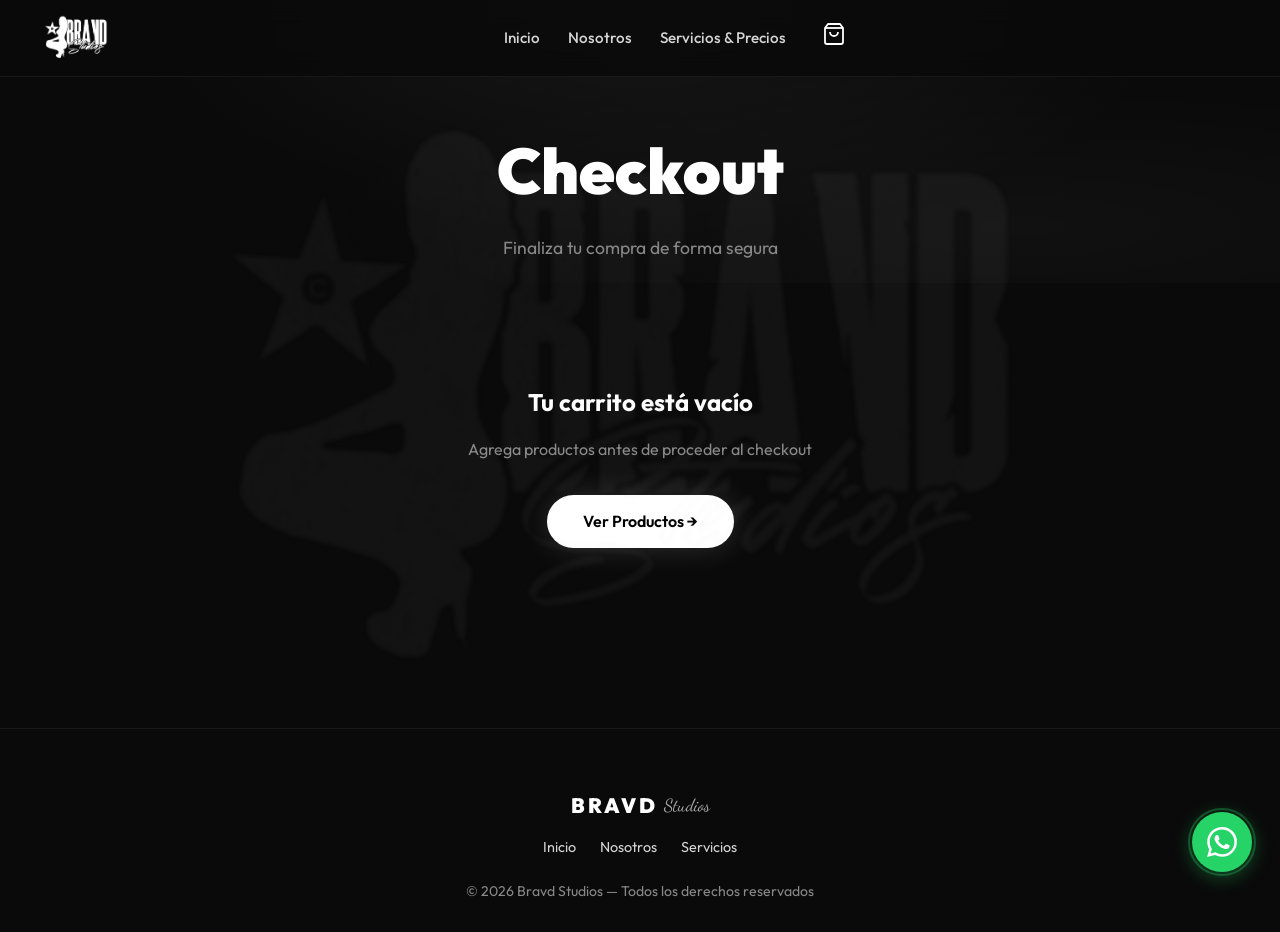
<file: checkout.html>
<!DOCTYPE html>
<html lang="es">

<head>
  <meta charset="UTF-8">
  <meta name="viewport" content="width=device-width, initial-scale=1.0">
  <meta name="description" content="Finaliza tu compra — Bravd Studios. Ordena por WhatsApp.">
  <title>Checkout — Bravd Studios</title>
  <link rel="stylesheet" href="styles.css">
</head>

<body>

  <!-- SCROLL PROGRESS BAR -->
  <div class="scroll-progress" id="scroll-progress"></div>
  <!-- PAGE TRANSITION -->
  <div class="page-transition"></div>

  <img src="assets/logo1.png" alt="" class="bg-watermark" aria-hidden="true">

  <nav class="navbar" id="navbar">
    <a href="index.html" class="logo">
      <img src="assets/logo-nav.png" alt="Bravd Studios" class="logo-img">
    </a>
    <ul class="nav-links" id="nav-links">
      <li><a href="index.html">Inicio</a></li>
      <li><a href="nosotros.html">Nosotros</a></li>
      <li><a href="servicios.html">Servicios & Precios</a></li>
      <li>
        <div class="cart-icon" id="cart-icon" aria-label="Carrito">
          <svg viewBox="0 0 24 24">
            <path d="M6 2L3 6v14a2 2 0 002 2h14a2 2 0 002-2V6l-3-4z" stroke-linejoin="round" />
            <line x1="3" y1="6" x2="21" y2="6" />
            <path d="M16 10a4 4 0 01-8 0" />
          </svg>
          <span class="cart-badge" id="cart-badge">0</span>
        </div>
      </li>
    </ul>
    <div style="display:flex;align-items:center;gap:16px;">
      <div class="cart-icon" id="cart-icon-mobile" onclick="openCart()" style="display:none;">
        <svg viewBox="0 0 24 24">
          <path d="M6 2L3 6v14a2 2 0 002 2h14a2 2 0 002-2V6l-3-4z" stroke-linejoin="round" />
          <line x1="3" y1="6" x2="21" y2="6" />
          <path d="M16 10a4 4 0 01-8 0" />
        </svg>
        <span class="cart-badge">0</span>
      </div>
      <div class="menu-toggle" id="menu-toggle">
        <span></span><span></span><span></span>
      </div>
    </div>
  </nav>

  <section class="page-hero" style="min-height:30vh;padding-top:120px;padding-bottom:20px;">
    <div class="hero-bg"></div>
    <div class="fade-in">
      <h1>Checkout</h1>
      <p>Finaliza tu compra de forma segura</p>
    </div>
  </section>

  <!-- CHECKOUT CONTENT (shown when cart has items) -->
  <section id="checkout-section" style="padding-top:20px;">
    <div class="checkout-layout" id="checkout-layout">

      <!-- Order Summary -->
      <div class="checkout-summary">
        <h3>Resumen del Pedido</h3>
        <div id="checkout-items"></div>
        <div class="checkout-total">
          <span>Total:</span>
          <strong id="checkout-total">C$ 0</strong>
        </div>
      </div>

      <!-- Payment -->
      <div class="checkout-payment">
        <h3>Información de Contacto</h3>

        <div class="form-group">
          <label for="checkout-name">Nombre completo</label>
          <input type="text" id="checkout-name" placeholder="Tu nombre" required>
        </div>
        <div class="form-group">
          <label for="checkout-phone">Teléfono</label>
          <input type="tel" id="checkout-phone" placeholder="7629 2240" required>
        </div>
        <div class="form-group">
          <label for="checkout-address">Dirección de entrega</label>
          <textarea id="checkout-address" placeholder="Tu dirección completa" required></textarea>
        </div>
        <div class="form-group">
          <label for="checkout-notes">Notas del pedido (opcional)</label>
          <textarea id="checkout-notes" placeholder="Detalles del diseño, tallas, colores..."></textarea>
        </div>

        <a href="#" id="whatsapp-order" class="btn-whatsapp" target="_blank">
          Ordenar por WhatsApp
        </a>
      </div>
    </div>

    <!-- Empty cart message -->
    <div class="checkout-empty" id="checkout-empty" style="display:none;">
      <h2>Tu carrito está vacío</h2>
      <p>Agrega productos antes de proceder al checkout</p>
      <a href="index.html" class="btn btn-primary">Ver Productos →</a>
    </div>
  </section>

  <!-- ORDER SUCCESS (hidden by default) -->
  <section id="order-success" style="display:none;padding-top:40px;">
    <div class="order-success">
      <div class="check-icon">✓</div>
      <h2>¡Pedido Confirmado!</h2>
      <p style="color:var(--gray);margin:16px auto 32px;max-width:450px;">
        Tu pago ha sido procesado exitosamente. Te contactaremos pronto para confirmar los detalles de tu pedido.
      </p>
      <a href="index.html" class="btn btn-primary">Volver al Inicio →</a>
    </div>
  </section>

  <!-- CART DRAWER -->
  <div class="cart-overlay" id="cart-overlay"></div>
  <div class="cart-drawer" id="cart-drawer">
    <div class="cart-drawer-header">
      <h3>Tu Carrito</h3>
      <button class="cart-close" id="cart-close" aria-label="Cerrar carrito">✕</button>
    </div>
    <div class="cart-items" id="cart-items"></div>
    <div class="cart-footer">
      <div class="cart-total">
        <span>Total:</span>
        <strong id="cart-total">C$ 0</strong>
      </div>
      <a href="checkout.html" class="btn btn-primary" id="cart-checkout-btn" style="width:100%;justify-content:center;">
        Proceder al Pago →
      </a>
    </div>
  </div>

  <!-- FLOATING WHATSAPP -->
  <div class="whatsapp-float">
    <a href="https://wa.me/50576292240?text=Hola%20Bravd%20Studios!%20Tengo%20una%20consulta." target="_blank"
      class="whatsapp-float-btn" aria-label="Contactar por WhatsApp">
      <svg viewBox="0 0 24 24">
        <path
          d="M17.472 14.382c-.297-.149-1.758-.867-2.03-.967-.273-.099-.471-.148-.67.15-.197.297-.767.966-.94 1.164-.173.199-.347.223-.644.075-.297-.15-1.255-.463-2.39-1.475-.883-.788-1.48-1.761-1.653-2.059-.173-.297-.018-.458.13-.606.134-.133.298-.347.446-.52.149-.174.198-.298.298-.497.099-.198.05-.371-.025-.52-.075-.149-.669-1.612-.916-2.207-.242-.579-.487-.5-.669-.51-.173-.008-.371-.01-.57-.01-.198 0-.52.074-.792.372-.272.297-1.04 1.016-1.04 2.479 0 1.462 1.065 2.875 1.213 3.074.149.198 2.096 3.2 5.077 4.487.709.306 1.262.489 1.694.625.712.227 1.36.195 1.871.118.571-.085 1.758-.719 2.006-1.413.248-.694.248-1.289.173-1.413-.074-.124-.272-.198-.57-.347m-5.421 7.403h-.004a9.87 9.87 0 01-5.031-1.378l-.361-.214-3.741.982.998-3.648-.235-.374a9.86 9.86 0 01-1.51-5.26c.001-5.45 4.436-9.884 9.888-9.884 2.64 0 5.122 1.03 6.988 2.898a9.825 9.825 0 012.893 6.994c-.003 5.45-4.437 9.884-9.885 9.884m8.413-18.297A11.815 11.815 0 0012.05 0C5.495 0 .16 5.335.157 11.892c0 2.096.547 4.142 1.588 5.945L.057 24l6.305-1.654a11.882 11.882 0 005.683 1.448h.005c6.554 0 11.89-5.335 11.893-11.893a11.821 11.821 0 00-3.48-8.413z" />
      </svg>
    </a>
    <div class="whatsapp-tooltip">¿Necesitas ayuda?</div>
  </div>

  <footer class="footer">
    <div class="footer-logo-text">
      <span class="f-brand">BRAVD</span>
      <span class="f-sub">Studios</span>
    </div>
    <ul class="footer-links">
      <li><a href="index.html">Inicio</a></li>
      <li><a href="nosotros.html">Nosotros</a></li>
      <li><a href="servicios.html">Servicios</a></li>
    </ul>
    <p>© 2026 Bravd Studios — Todos los derechos reservados</p>
  </footer>

  <script src="script.js"></script>
  <script>
    // ══════════════════════════════════════
    // CHECKOUT PAGE LOGIC
    // ══════════════════════════════════════

    function renderCheckout() {
      const items = Cart.items;
      const layout = document.getElementById('checkout-layout');
      const empty = document.getElementById('checkout-empty');
      const itemsEl = document.getElementById('checkout-items');
      const totalEl = document.getElementById('checkout-total');

      if (items.length === 0) {
        layout.style.display = 'none';
        empty.style.display = '';
        return;
      }

      layout.style.display = '';
      empty.style.display = 'none';

      const totalQty = Cart.getCount();
      const highestStored = Math.max(...items.map(i => i.price));

      // Tier info banner
      let tierBanner = '';
      if (totalQty >= 12) {
        tierBanner = `<div class="checkout-tier-label">Pack Mayoreo (12+) &mdash; C$ 350 por camisa</div>`;
      } else if (totalQty >= 3) {
        if (highestStored > 350) {
          const needed = 12 - totalQty;
          tierBanner = `<div class="checkout-tier-label">Pack Equipo (3+) &mdash; C$ 400 por camisa</div>`
            + `<div class="checkout-tier-hint">Agrega ${needed} camisa${needed > 1 ? 's' : ''} m&aacute;s para bajar a C$ 350 c/u</div>`;
        } else {
          tierBanner = `<div class="checkout-tier-label">Pack Mayoreo &mdash; C$ 350 por camisa</div>`;
        }
      } else {
        if (highestStored > 400) {
          const needed3 = 3 - totalQty;
          tierBanner = `<div class="checkout-tier-hint">Agrega ${needed3} camisa${needed3 > 1 ? 's' : ''} m&aacute;s y el precio baja a C$ 400 c/u</div>`;
        } else if (highestStored > 350) {
          const needed12 = 12 - totalQty;
          tierBanner = `<div class="checkout-tier-hint">Agrega ${needed12} camisas m&aacute;s y el precio baja a C$ 350 c/u</div>`;
        }
      }

      itemsEl.innerHTML = tierBanner + items.map(item => {
        const effPrice = Cart.getEffectiveItemPrice(item);
        return `
        <div class="checkout-item">
          <div class="checkout-item-name">
            ${item.name} <span>&times; ${item.quantity}</span>
          </div>
          <div class="checkout-item-price">C$ ${(effPrice * item.quantity).toLocaleString()}</div>
        </div>`;
      }).join('');

      const total = Cart.getTotal();
      totalEl.textContent = 'C$ ' + total.toLocaleString();

      // Update WhatsApp link
      const name = document.getElementById('checkout-name').value || '';
      const phone = document.getElementById('checkout-phone').value || '';
      const address = document.getElementById('checkout-address').value || '';
      const notes = document.getElementById('checkout-notes').value || '';
      const orderDetails = items.map(i => {
        const ep = Cart.getEffectiveItemPrice(i);
        return `- ${i.name} x${i.quantity} = C$${(ep * i.quantity).toLocaleString()}`;
      }).join('%0A');
      let msg = `Hola Bravd Studios! Quiero hacer un pedido:%0A%0A${orderDetails}%0A%0ATotal: C$${total.toLocaleString()}`;
      if (name) msg += `%0A%0ANombre: ${name}`;
      if (phone) msg += `%0ATeléfono: ${phone}`;
      if (address) msg += `%0ADirección: ${address}`;
      if (notes) msg += `%0ANotas: ${notes}`;
      document.getElementById('whatsapp-order').href = `https://wa.me/50576292240?text=${msg}`;
    }

    renderCheckout();

    // Update WhatsApp link when form fields change
    document.getElementById('checkout-name')?.addEventListener('input', renderCheckout);
    document.getElementById('checkout-phone')?.addEventListener('input', renderCheckout);
    document.getElementById('checkout-address')?.addEventListener('input', renderCheckout);
    document.getElementById('checkout-notes')?.addEventListener('input', renderCheckout);
  </script>
</body>

</html>
</file>
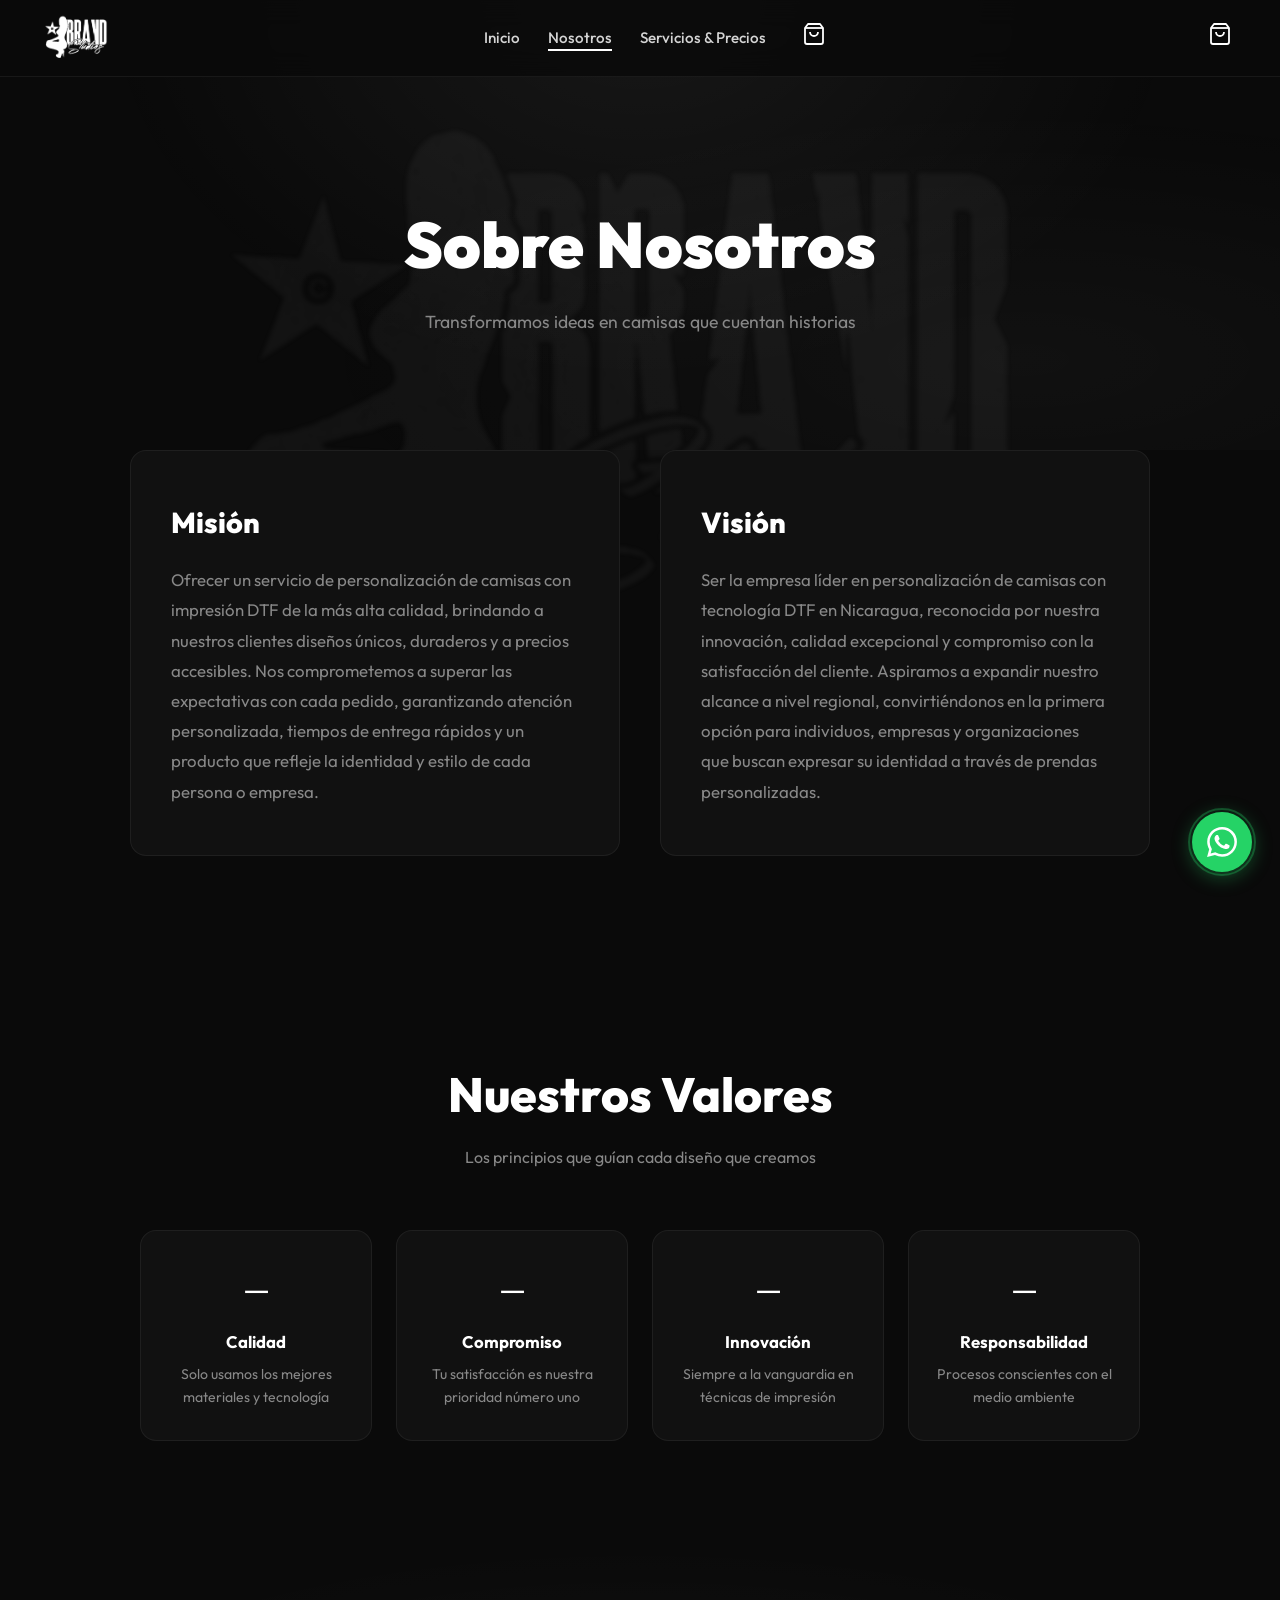
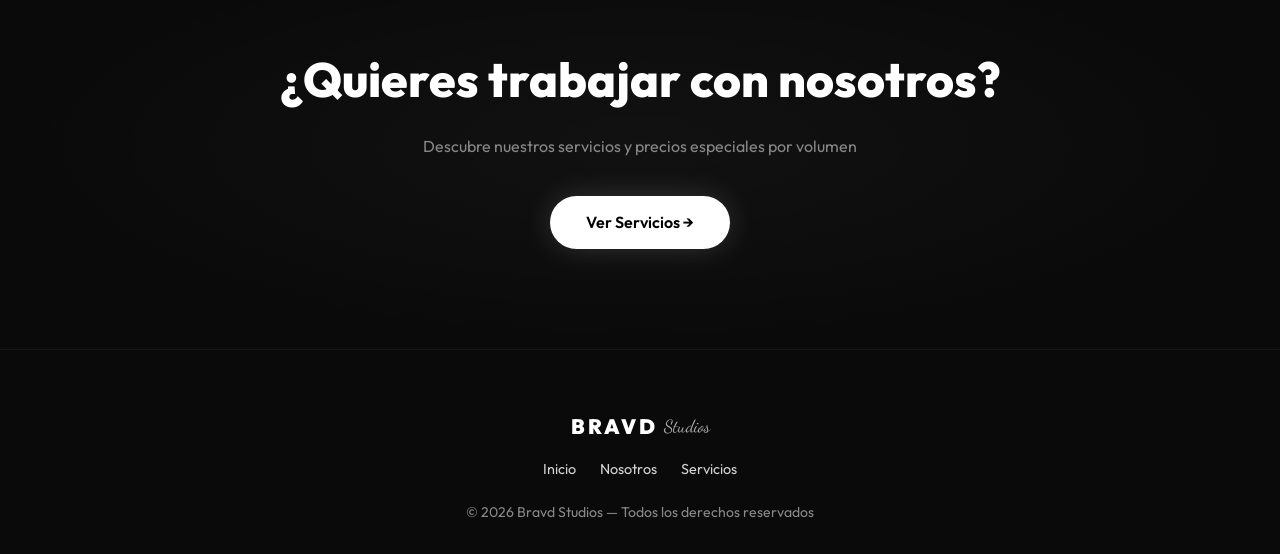
<file: nosotros.html>
<!DOCTYPE html>
<html lang="es">

<head>
  <meta charset="UTF-8">
  <meta name="viewport" content="width=device-width, initial-scale=1.0">
  <meta name="description"
    content="Conoce la visión, misión y valores de Bravd Studios. Somos apasionados por la personalización.">
  <title>Nosotros — Bravd Studios</title>
  <link rel="stylesheet" href="styles.css">
</head>

<body>

  <!-- SCROLL PROGRESS BAR -->
  <div class="scroll-progress" id="scroll-progress"></div>
  <!-- PAGE TRANSITION -->
  <div class="page-transition"></div>

  <img src="assets/logo1.png" alt="" class="bg-watermark" aria-hidden="true">

  <nav class="navbar" id="navbar">
    <a href="index.html" class="logo">
      <img src="assets/logo-nav.png" alt="Bravd Studios" class="logo-img">
    </a>
    <ul class="nav-links" id="nav-links">
      <li><a href="index.html">Inicio</a></li>
      <li><a href="nosotros.html" class="active">Nosotros</a></li>
      <li><a href="servicios.html">Servicios & Precios</a></li>
      <li>
        <div class="cart-icon" id="cart-icon" aria-label="Carrito">
          <svg viewBox="0 0 24 24">
            <path d="M6 2L3 6v14a2 2 0 002 2h14a2 2 0 002-2V6l-3-4z" stroke-linejoin="round" />
            <line x1="3" y1="6" x2="21" y2="6" />
            <path d="M16 10a4 4 0 01-8 0" />
          </svg>
          <span class="cart-badge" id="cart-badge">0</span>
        </div>
      </li>
    </ul>
    <div style="display:flex;align-items:center;gap:16px;">
      <div class="cart-icon" id="cart-icon-mobile" onclick="openCart()">
        <svg viewBox="0 0 24 24">
          <path d="M6 2L3 6v14a2 2 0 002 2h14a2 2 0 002-2V6l-3-4z" stroke-linejoin="round" />
          <line x1="3" y1="6" x2="21" y2="6" />
          <path d="M16 10a4 4 0 01-8 0" />
        </svg>
        <span class="cart-badge">0</span>
      </div>
      <div class="menu-toggle" id="menu-toggle"><span></span><span></span><span></span></div>
    </div>
  </nav>

  <section class="page-hero">
    <div class="hero-bg"></div>
    <div class="fade-in">
      <h1>Sobre Nosotros</h1>
      <p>Transformamos ideas en camisas que cuentan historias</p>
    </div>
  </section>

  <div class="mission-vision">
    <div class="mv-card fade-in">
      <h2>Misión</h2>
      <p>Ofrecer un servicio de personalización de camisas con impresión DTF de la más alta calidad, brindando a
        nuestros clientes diseños únicos, duraderos y a precios accesibles. Nos comprometemos a superar las expectativas
        con cada pedido, garantizando atención personalizada, tiempos de entrega rápidos y un producto que refleje la
        identidad y estilo de cada persona o empresa.</p>
    </div>
    <div class="mv-card fade-in">
      <h2>Visión</h2>
      <p>Ser la empresa líder en personalización de camisas con tecnología DTF en Nicaragua, reconocida por nuestra
        innovación, calidad excepcional y compromiso con la satisfacción del cliente. Aspiramos a expandir nuestro
        alcance a nivel regional, convirtiéndonos en la primera opción para individuos, empresas y organizaciones que
        buscan expresar su identidad a través de prendas personalizadas.</p>
    </div>
  </div>

  <section id="values">
    <div class="section-title fade-in">
      <h2>Nuestros Valores</h2>
      <p>Los principios que guían cada diseño que creamos</p>
    </div>
    <div class="values-grid">
      <div class="value-item fade-in">
        <div class="icon">—</div>
        <h3>Calidad</h3>
        <p>Solo usamos los mejores materiales y tecnología</p>
      </div>
      <div class="value-item fade-in">
        <div class="icon">—</div>
        <h3>Compromiso</h3>
        <p>Tu satisfacción es nuestra prioridad número uno</p>
      </div>
      <div class="value-item fade-in">
        <div class="icon">—</div>
        <h3>Innovación</h3>
        <p>Siempre a la vanguardia en técnicas de impresión</p>
      </div>
      <div class="value-item fade-in">
        <div class="icon">—</div>
        <h3>Responsabilidad</h3>
        <p>Procesos conscientes con el medio ambiente</p>
      </div>
    </div>
  </section>

  <section class="cta-section">
    <div class="fade-in">
      <h2>¿Quieres trabajar con nosotros?</h2>
      <p>Descubre nuestros servicios y precios especiales por volumen</p>
      <a href="servicios.html" class="btn btn-primary">Ver Servicios →</a>
    </div>
  </section>

  <div class="cart-overlay" id="cart-overlay"></div>
  <div class="cart-drawer" id="cart-drawer">
    <div class="cart-drawer-header">
      <h3>Tu Carrito</h3><button class="cart-close" id="cart-close" aria-label="Cerrar carrito">✕</button>
    </div>
    <div class="cart-items" id="cart-items"></div>
    <div class="cart-footer">
      <div class="cart-total"><span>Total:</span><strong id="cart-total">C$ 0</strong></div>
      <a href="checkout.html" class="btn btn-primary" id="cart-checkout-btn"
        style="width:100%;justify-content:center;">Proceder al Pago →</a>
    </div>
  </div>

  <!-- FLOATING WHATSAPP -->
  <div class="whatsapp-float">
    <a href="https://wa.me/50576292240?text=Hola%20Bravd%20Studios!%20Tengo%20una%20consulta." target="_blank"
      class="whatsapp-float-btn" aria-label="Contactar por WhatsApp">
      <svg viewBox="0 0 24 24">
        <path
          d="M17.472 14.382c-.297-.149-1.758-.867-2.03-.967-.273-.099-.471-.148-.67.15-.197.297-.767.966-.94 1.164-.173.199-.347.223-.644.075-.297-.15-1.255-.463-2.39-1.475-.883-.788-1.48-1.761-1.653-2.059-.173-.297-.018-.458.13-.606.134-.133.298-.347.446-.52.149-.174.198-.298.298-.497.099-.198.05-.371-.025-.52-.075-.149-.669-1.612-.916-2.207-.242-.579-.487-.5-.669-.51-.173-.008-.371-.01-.57-.01-.198 0-.52.074-.792.372-.272.297-1.04 1.016-1.04 2.479 0 1.462 1.065 2.875 1.213 3.074.149.198 2.096 3.2 5.077 4.487.709.306 1.262.489 1.694.625.712.227 1.36.195 1.871.118.571-.085 1.758-.719 2.006-1.413.248-.694.248-1.289.173-1.413-.074-.124-.272-.198-.57-.347m-5.421 7.403h-.004a9.87 9.87 0 01-5.031-1.378l-.361-.214-3.741.982.998-3.648-.235-.374a9.86 9.86 0 01-1.51-5.26c.001-5.45 4.436-9.884 9.888-9.884 2.64 0 5.122 1.03 6.988 2.898a9.825 9.825 0 012.893 6.994c-.003 5.45-4.437 9.884-9.885 9.884m8.413-18.297A11.815 11.815 0 0012.05 0C5.495 0 .16 5.335.157 11.892c0 2.096.547 4.142 1.588 5.945L.057 24l6.305-1.654a11.882 11.882 0 005.683 1.448h.005c6.554 0 11.89-5.335 11.893-11.893a11.821 11.821 0 00-3.48-8.413z" />
      </svg>
    </a>
    <div class="whatsapp-tooltip">¿Necesitas ayuda?</div>
  </div>

  <footer class="footer">
    <div class="footer-logo-text"><span class="f-brand">BRAVD</span><span class="f-sub">Studios</span></div>
    <ul class="footer-links">
      <li><a href="index.html">Inicio</a></li>
      <li><a href="nosotros.html">Nosotros</a></li>
      <li><a href="servicios.html">Servicios</a></li>
    </ul>
    <p>© 2026 Bravd Studios — Todos los derechos reservados</p>
  </footer>
  <script src="script.js"></script>
</body>

</html>
</file>
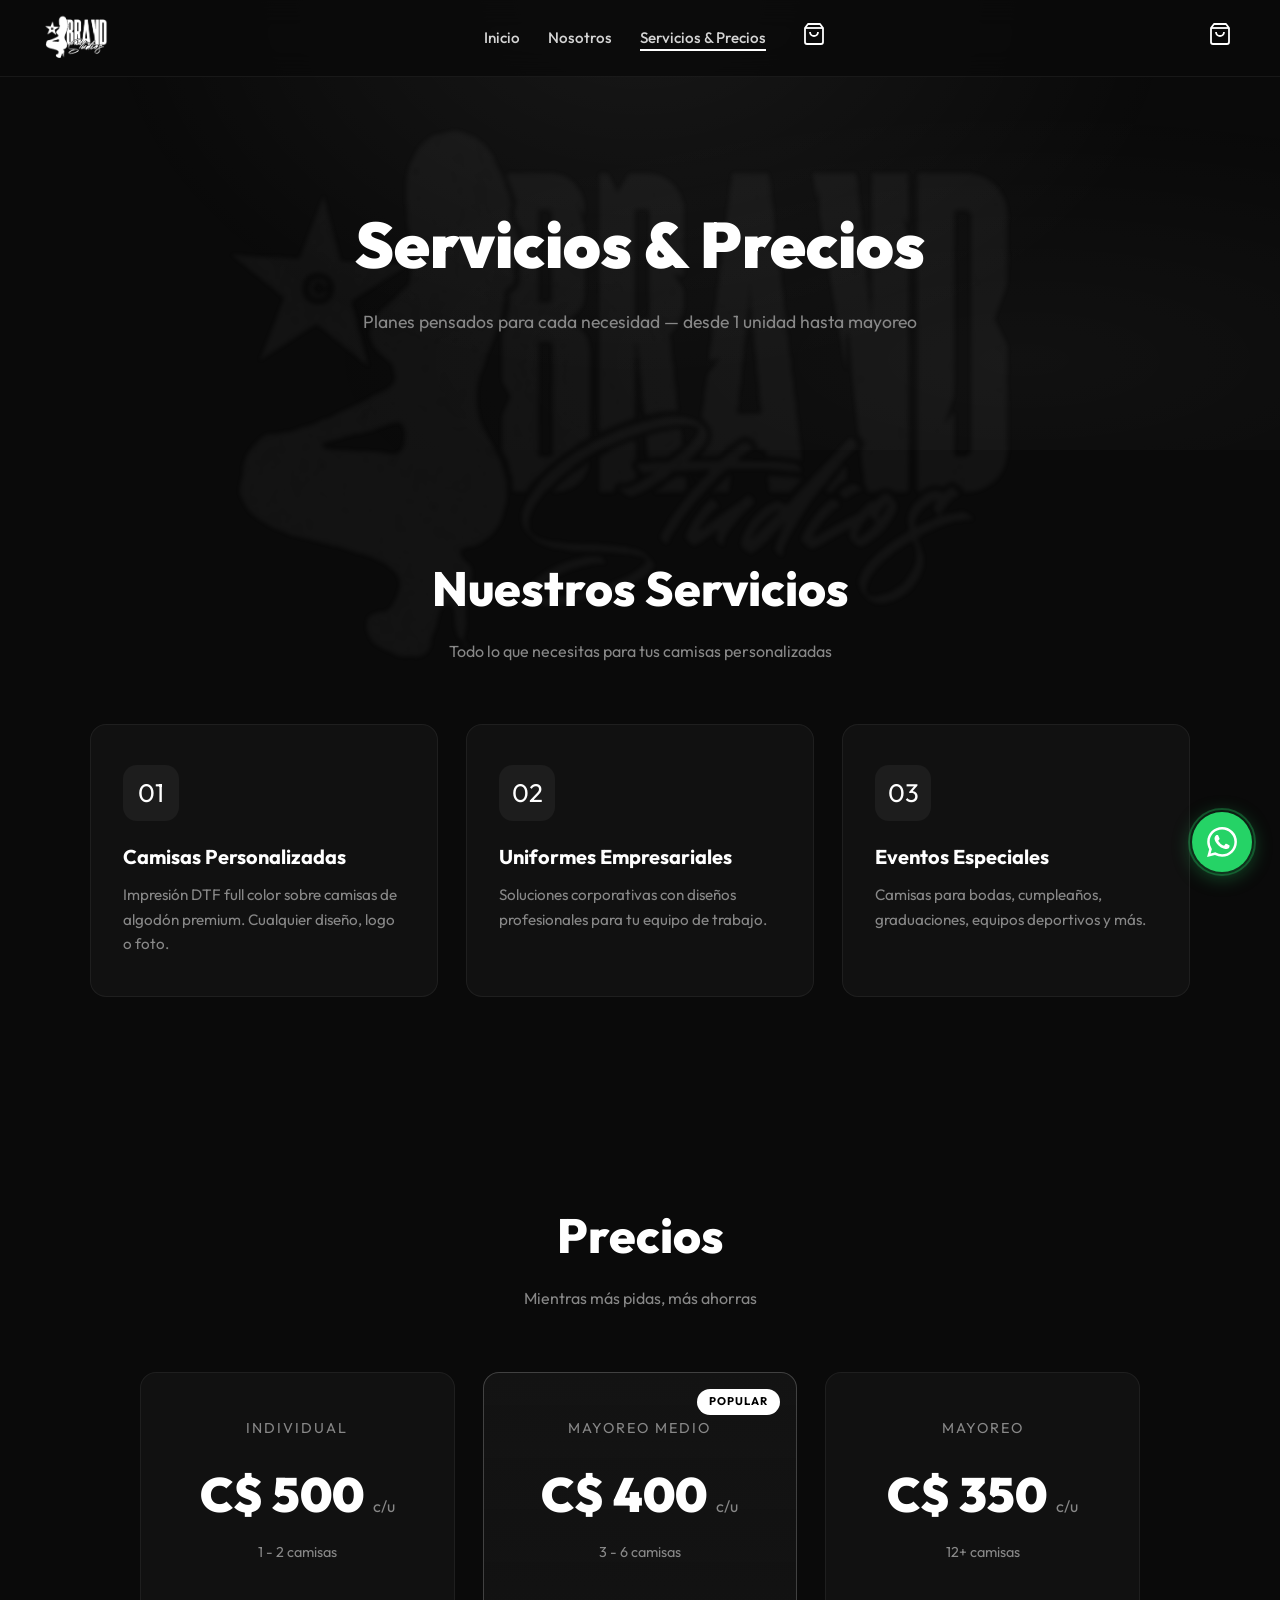
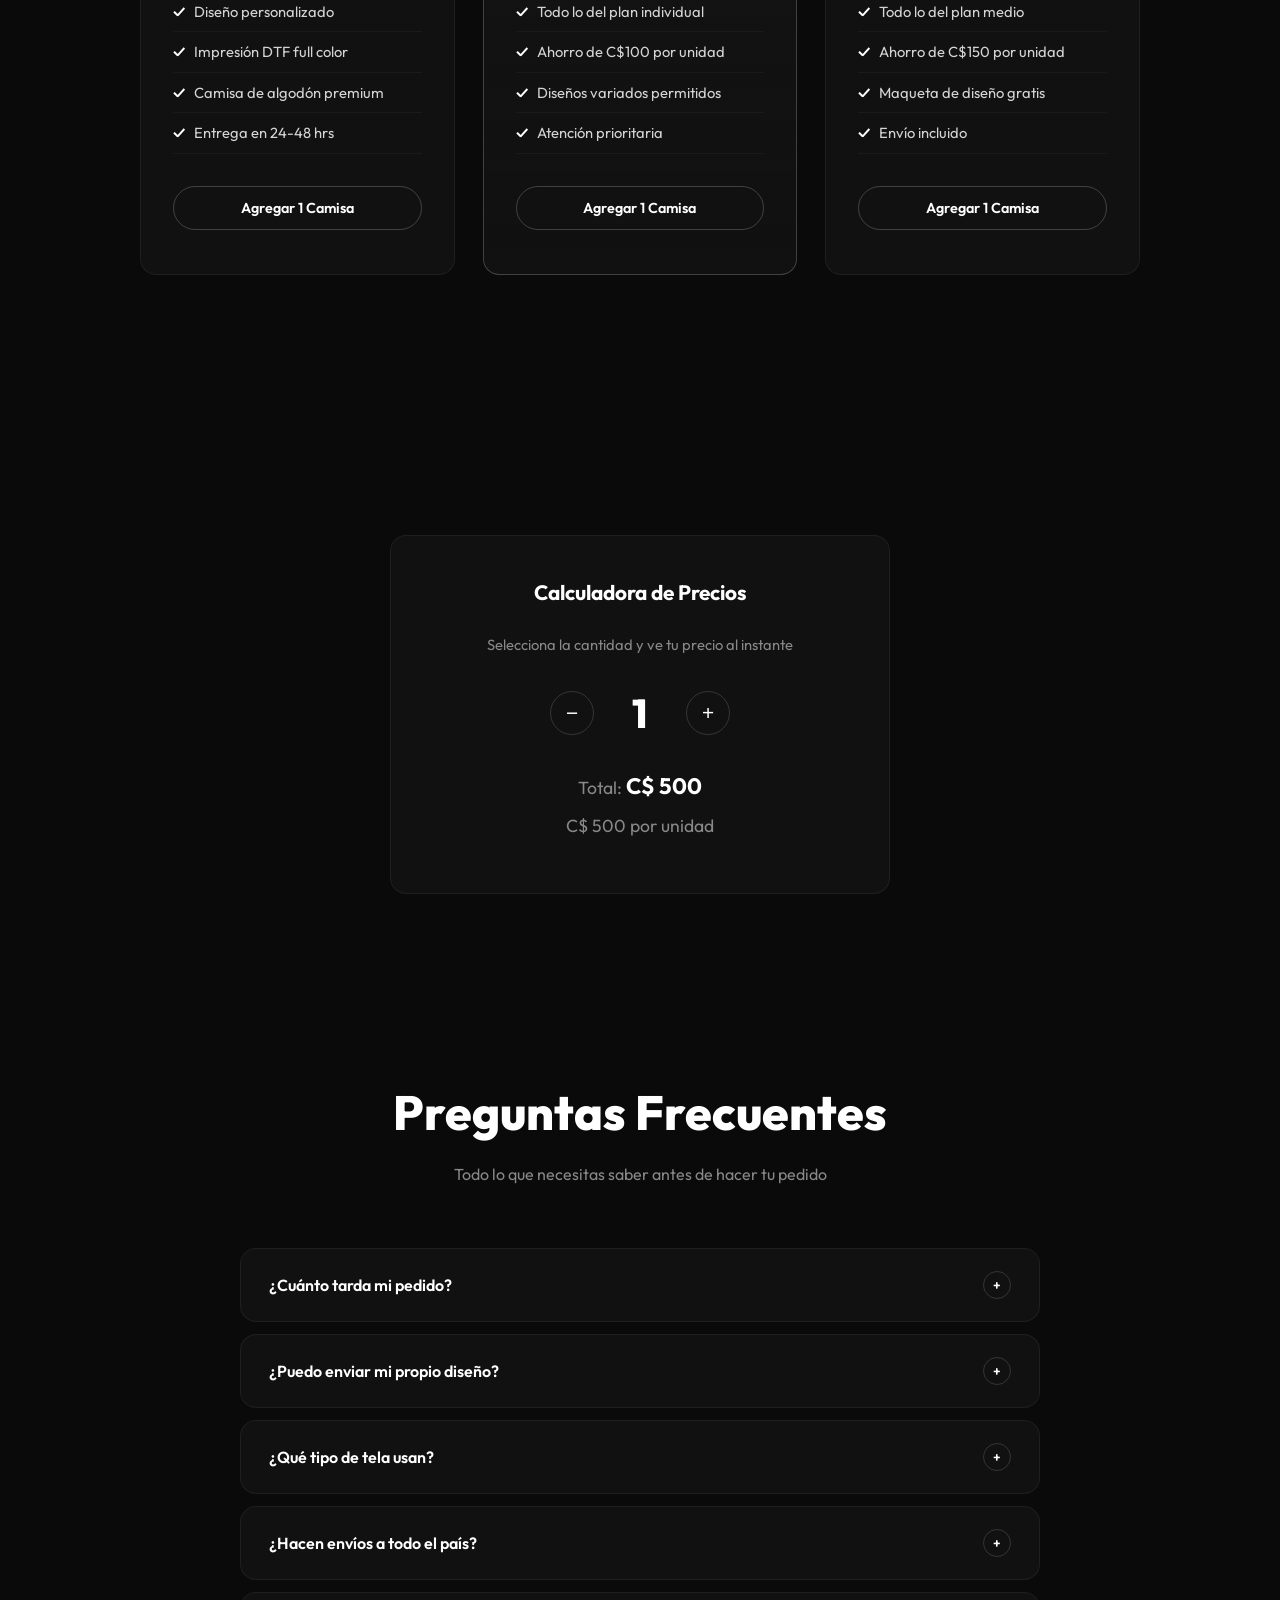
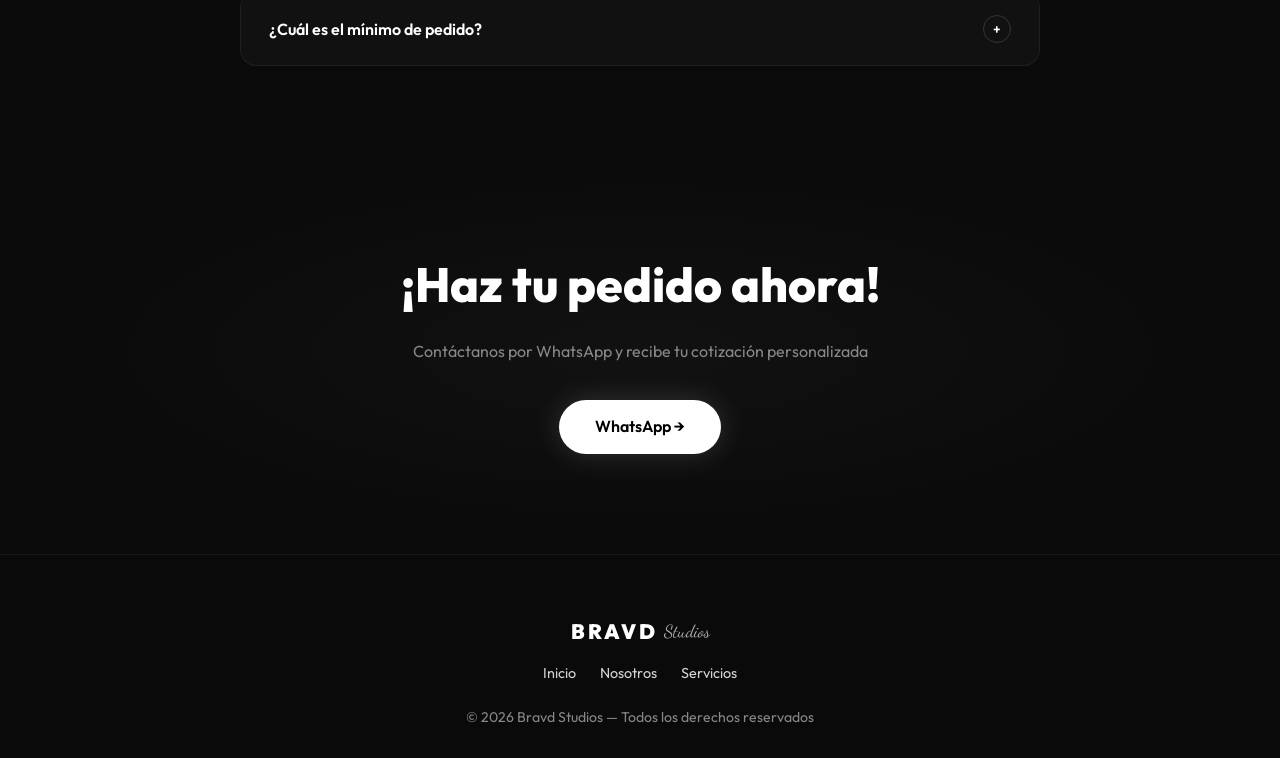
<file: servicios.html>
<!DOCTYPE html>
<html lang="es">

<head>
  <meta charset="UTF-8">
  <meta name="viewport" content="width=device-width, initial-scale=1.0">
  <meta name="description"
    content="Servicios de impresión DTF y precios para camisas personalizadas. Bravd Studios — Descuentos por volumen.">
  <title>Servicios & Precios — Bravd Studios</title>
  <link rel="stylesheet" href="styles.css">
</head>

<body>

  <!-- SCROLL PROGRESS BAR -->
  <div class="scroll-progress" id="scroll-progress"></div>
  <!-- PAGE TRANSITION -->
  <div class="page-transition"></div>

  <img src="assets/logo1.png" alt="" class="bg-watermark" aria-hidden="true">

  <nav class="navbar" id="navbar">
    <a href="index.html" class="logo">
      <img src="assets/logo-nav.png" alt="Bravd Studios" class="logo-img">
    </a>
    <ul class="nav-links" id="nav-links">
      <li><a href="index.html">Inicio</a></li>
      <li><a href="nosotros.html">Nosotros</a></li>
      <li><a href="servicios.html" class="active">Servicios & Precios</a></li>
      <li>
        <div class="cart-icon" id="cart-icon" aria-label="Carrito">
          <svg viewBox="0 0 24 24">
            <path d="M6 2L3 6v14a2 2 0 002 2h14a2 2 0 002-2V6l-3-4z" stroke-linejoin="round" />
            <line x1="3" y1="6" x2="21" y2="6" />
            <path d="M16 10a4 4 0 01-8 0" />
          </svg>
          <span class="cart-badge" id="cart-badge">0</span>
        </div>
      </li>
    </ul>
    <div style="display:flex;align-items:center;gap:16px;">
      <div class="cart-icon" id="cart-icon-mobile" onclick="openCart()">
        <svg viewBox="0 0 24 24">
          <path d="M6 2L3 6v14a2 2 0 002 2h14a2 2 0 002-2V6l-3-4z" stroke-linejoin="round" />
          <line x1="3" y1="6" x2="21" y2="6" />
          <path d="M16 10a4 4 0 01-8 0" />
        </svg>
        <span class="cart-badge">0</span>
      </div>
      <div class="menu-toggle" id="menu-toggle"><span></span><span></span><span></span></div>
    </div>
  </nav>

  <section class="page-hero">
    <div class="hero-bg"></div>
    <div class="fade-in">
      <h1>Servicios & Precios</h1>
      <p>Planes pensados para cada necesidad — desde 1 unidad hasta mayoreo</p>
    </div>
  </section>

  <section id="services">
    <div class="section-title fade-in">
      <h2>Nuestros Servicios</h2>
      <p>Todo lo que necesitas para tus camisas personalizadas</p>
    </div>
    <div class="cards-grid">
      <div class="card fade-in">
        <div class="card-icon">01</div>
        <h3>Camisas Personalizadas</h3>
        <p>Impresión DTF full color sobre camisas de algodón premium. Cualquier diseño, logo o foto.</p>
      </div>
      <div class="card fade-in">
        <div class="card-icon">02</div>
        <h3>Uniformes Empresariales</h3>
        <p>Soluciones corporativas con diseños profesionales para tu equipo de trabajo.</p>
      </div>
      <div class="card fade-in">
        <div class="card-icon">03</div>
        <h3>Eventos Especiales</h3>
        <p>Camisas para bodas, cumpleaños, graduaciones, equipos deportivos y más.</p>
      </div>
    </div>
  </section>

  <section id="pricing">
    <div class="section-title fade-in">
      <h2>Precios</h2>
      <p>Mientras más pidas, más ahorras</p>
    </div>
    <div class="pricing-grid">
      <div class="price-card fade-in">
        <div class="quantity">Individual</div>
        <div class="price">C$ 500 <span>c/u</span></div>
        <div class="unit">1 - 2 camisas</div>
        <ul>
          <li>Diseño personalizado</li>
          <li>Impresión DTF full color</li>
          <li>Camisa de algodón premium</li>
          <li>Entrega en 24-48 hrs</li>
        </ul>
        <button class="btn btn-cart" data-add-cart data-id="individual" data-name="Camisa Personal (C$500 c/u)"
          data-price="500">Agregar 1 Camisa</button>
      </div>
      <div class="price-card featured fade-in">
        <div class="quantity">Mayoreo Medio</div>
        <div class="price">C$ 400 <span>c/u</span></div>
        <div class="unit">3 - 6 camisas</div>
        <ul>
          <li>Todo lo del plan individual</li>
          <li>Ahorro de C$100 por unidad</li>
          <li>Diseños variados permitidos</li>
          <li>Atención prioritaria</li>
        </ul>
        <button class="btn btn-cart" data-add-cart data-id="pack-equipo" data-name="Camisa Pack Equipo (C$400 c/u)"
          data-price="400">Agregar 1 Camisa</button>
      </div>
      <div class="price-card fade-in">
        <div class="quantity">Mayoreo</div>
        <div class="price">C$ 350 <span>c/u</span></div>
        <div class="unit">12+ camisas</div>
        <ul>
          <li>Todo lo del plan medio</li>
          <li>Ahorro de C$150 por unidad</li>
          <li>Maqueta de diseño gratis</li>
          <li>Envío incluido</li>
        </ul>
        <button class="btn btn-cart" data-add-cart data-id="pack-mayoreo" data-name="Camisa Pack Mayoreo (C$350 c/u)"
          data-price="350">Agregar 1 Camisa</button>
      </div>
    </div>
  </section>

  <section id="calculator">
    <div class="calculator fade-in">
      <h3>Calculadora de Precios</h3>
      <p style="color:var(--gray);margin-bottom:24px;font-size:.92rem;">Selecciona la cantidad y ve tu precio al
        instante</p>
      <div class="calc-input">
        <button id="qty-minus" aria-label="Reducir cantidad">−</button>
        <div class="qty" id="calc-qty">1</div>
        <button id="qty-plus" aria-label="Aumentar cantidad">+</button>
      </div>
      <div class="calc-result">Total: <strong id="calc-total">C$ 500</strong></div>
      <div class="calc-result" style="margin-top:8px;" id="calc-unit">C$ 500 por unidad</div>
      <div class="calc-savings" id="calc-savings"></div>
    </div>
  </section>

  <!-- FAQ -->
  <section class="faq-section" id="faq">
    <div class="section-title fade-in">
      <h2>Preguntas Frecuentes</h2>
      <p>Todo lo que necesitas saber antes de hacer tu pedido</p>
    </div>
    <div class="faq-list">
      <div class="faq-item fade-in">
        <button class="faq-question">
          ¿Cuánto tarda mi pedido?
          <span class="faq-icon">+</span>
        </button>
        <div class="faq-answer">
          <div class="faq-answer-inner">Para pedidos de 1 camisa, el tiempo de entrega es de 24 a 48 horas. Para pedidos
            de 3 camisas en adelante, se coordina directamente con el propietario para acordar tiempos según la
            cantidad.</div>
        </div>
      </div>
      <div class="faq-item fade-in">
        <button class="faq-question">
          ¿Puedo enviar mi propio diseño?
          <span class="faq-icon">+</span>
        </button>
        <div class="faq-answer">
          <div class="faq-answer-inner">¡Sí! Puede ser cualquier diseño que necesites — fotos, logos, ilustraciones,
            texto. Solo envíanos tu imagen por WhatsApp y nosotros nos encargamos del resto.</div>
        </div>
      </div>
      <div class="faq-item fade-in">
        <button class="faq-question">
          ¿Qué tipo de tela usan?
          <span class="faq-icon">+</span>
        </button>
        <div class="faq-answer">
          <div class="faq-answer-inner">Usamos tela 100% algodón de alta calidad, cómoda y duradera. Nuestras camisas
            mantienen su forma y suavidad lavado tras lavado.</div>
        </div>
      </div>
      <div class="faq-item fade-in">
        <button class="faq-question">
          ¿Hacen envíos a todo el país?
          <span class="faq-icon">+</span>
        </button>
        <div class="faq-answer">
          <div class="faq-answer-inner">Sí, hacemos envíos a todo el país con costo adicional. El costo de envío varía
            según la ubicación. Contáctanos por WhatsApp para más detalles.</div>
        </div>
      </div>
      <div class="faq-item fade-in">
        <button class="faq-question">
          ¿Cuál es el mínimo de pedido?
          <span class="faq-icon">+</span>
        </button>
        <div class="faq-answer">
          <div class="faq-answer-inner">No hay mínimo. Puedes pedir desde 1 camisa hasta la cantidad que necesites.
            Mientras más pidas, mejor precio por unidad obtienes.</div>
        </div>
      </div>
    </div>
  </section>

  <section class="cta-section">
    <div class="fade-in">
      <h2>¡Haz tu pedido ahora!</h2>
      <p>Contáctanos por WhatsApp y recibe tu cotización personalizada</p>
      <a href="https://wa.me/50576292240?text=Hola%20Bravd%20Studios!%20Me%20interesa%20hacer%20un%20pedido."
        class="btn btn-primary" target="_blank">WhatsApp →</a>
    </div>
  </section>

  <div class="cart-overlay" id="cart-overlay"></div>
  <div class="cart-drawer" id="cart-drawer">
    <div class="cart-drawer-header">
      <h3>Tu Carrito</h3><button class="cart-close" id="cart-close" aria-label="Cerrar carrito">✕</button>
    </div>
    <div class="cart-items" id="cart-items"></div>
    <div class="cart-footer">
      <div class="cart-total"><span>Total:</span><strong id="cart-total">C$ 0</strong></div>
      <a href="checkout.html" class="btn btn-primary" id="cart-checkout-btn"
        style="width:100%;justify-content:center;">Proceder al Pago →</a>
    </div>
  </div>

  <!-- FLOATING WHATSAPP -->
  <div class="whatsapp-float">
    <a href="https://wa.me/50576292240?text=Hola%20Bravd%20Studios!%20Tengo%20una%20consulta." target="_blank"
      class="whatsapp-float-btn" aria-label="Contactar por WhatsApp">
      <svg viewBox="0 0 24 24">
        <path
          d="M17.472 14.382c-.297-.149-1.758-.867-2.03-.967-.273-.099-.471-.148-.67.15-.197.297-.767.966-.94 1.164-.173.199-.347.223-.644.075-.297-.15-1.255-.463-2.39-1.475-.883-.788-1.48-1.761-1.653-2.059-.173-.297-.018-.458.13-.606.134-.133.298-.347.446-.52.149-.174.198-.298.298-.497.099-.198.05-.371-.025-.52-.075-.149-.669-1.612-.916-2.207-.242-.579-.487-.5-.669-.51-.173-.008-.371-.01-.57-.01-.198 0-.52.074-.792.372-.272.297-1.04 1.016-1.04 2.479 0 1.462 1.065 2.875 1.213 3.074.149.198 2.096 3.2 5.077 4.487.709.306 1.262.489 1.694.625.712.227 1.36.195 1.871.118.571-.085 1.758-.719 2.006-1.413.248-.694.248-1.289.173-1.413-.074-.124-.272-.198-.57-.347m-5.421 7.403h-.004a9.87 9.87 0 01-5.031-1.378l-.361-.214-3.741.982.998-3.648-.235-.374a9.86 9.86 0 01-1.51-5.26c.001-5.45 4.436-9.884 9.888-9.884 2.64 0 5.122 1.03 6.988 2.898a9.825 9.825 0 012.893 6.994c-.003 5.45-4.437 9.884-9.885 9.884m8.413-18.297A11.815 11.815 0 0012.05 0C5.495 0 .16 5.335.157 11.892c0 2.096.547 4.142 1.588 5.945L.057 24l6.305-1.654a11.882 11.882 0 005.683 1.448h.005c6.554 0 11.89-5.335 11.893-11.893a11.821 11.821 0 00-3.48-8.413z" />
      </svg>
    </a>
    <div class="whatsapp-tooltip">¿Necesitas ayuda?</div>
  </div>

  <footer class="footer">
    <div class="footer-logo-text"><span class="f-brand">BRAVD</span><span class="f-sub">Studios</span></div>
    <ul class="footer-links">
      <li><a href="index.html">Inicio</a></li>
      <li><a href="nosotros.html">Nosotros</a></li>
      <li><a href="servicios.html">Servicios</a></li>
    </ul>
    <p>© 2026 Bravd Studios — Todos los derechos reservados</p>
  </footer>
  <script src="script.js"></script>
</body>

</html>
</file>
<file: styles.css>
@import url('https://fonts.googleapis.com/css2?family=Outfit:wght@300;400;500;600;700;800;900&family=Dancing+Script:wght@700&display=swap');

:root {
  --bg: #0a0a0a;
  --bg2: #111;
  --white: #fff;
  --gray: #888;
  --accent: #d4d4d4;
  --glow: rgba(255, 255, 255, 0.08);
  --radius: 16px;
  --transition: .35s cubic-bezier(.4, 0, .2, 1);
}

*,
*::before,
*::after {
  margin: 0;
  padding: 0;
  box-sizing: border-box;
}

html {
  scroll-behavior: smooth;
}

body {
  font-family: 'Outfit', sans-serif;
  background: var(--bg);
  color: var(--white);
  overflow-x: hidden;
  line-height: 1.6;
}

/* ── NAV ── */
.navbar {
  position: fixed;
  top: 0;
  left: 0;
  width: 100%;
  z-index: 100;
  padding: 14px 40px;
  display: flex;
  align-items: center;
  justify-content: space-between;
  background: rgba(10, 10, 10, .85);
  backdrop-filter: blur(14px);
  border-bottom: 1px solid rgba(255, 255, 255, .06);
  transition: var(--transition);
}

.navbar.scrolled {
  padding: 10px 40px;
  background: rgba(10, 10, 10, .95);
}

/* ── LOGO ── */
.logo {
  display: flex;
  align-items: center;
  gap: 6px;
  text-decoration: none;
  cursor: pointer;
}

.logo-brand {
  font-size: 1.6rem;
  font-weight: 900;
  letter-spacing: 3px;
  text-transform: uppercase;
  color: #fff;
}

.logo-sub {
  font-family: 'Dancing Script', cursive;
  font-size: 1.2rem;
  font-weight: 700;
  color: #aaa;
  align-self: flex-end;
  margin-bottom: 2px;
}

.logo-img {
  height: 48px;
  width: auto;
  filter: brightness(0) invert(1);
  transition: opacity .3s ease;
}

.logo-img:hover {
  opacity: .8;
}

/* ── BACKGROUND WATERMARK LOGO ── */
.bg-watermark {
  position: fixed;
  top: 50%;
  left: 50%;
  transform: translate(-50%, -50%);
  width: 80vw;
  max-width: 900px;
  height: auto;
  opacity: 0.04;
  filter: blur(2px);
  pointer-events: none;
  z-index: 0;
  user-select: none;
}

/* ── HERO LOGO (background behind content) ── */
.hero-watermark {
  position: absolute;
  top: 50%;
  left: 50%;
  transform: translate(-50%, -50%);
  width: 70vw;
  max-width: 700px;
  height: auto;
  opacity: 0.07;
  filter: blur(3px);
  pointer-events: none;
  z-index: 1;
  user-select: none;
}

/* ── GALLERY ── */
.gallery-grid {
  display: grid;
  grid-template-columns: repeat(auto-fill, minmax(260px, 1fr));
  gap: 16px;
  max-width: 1200px;
  margin: 0 auto;
}

.gallery-item {
  border-radius: var(--radius);
  overflow: hidden;
  position: relative;
  aspect-ratio: 3/4;
  cursor: pointer;
}

.gallery-item img {
  width: 100%;
  height: 100%;
  object-fit: cover;
  transition: transform .5s ease, filter .5s ease;
}

.gallery-item:hover img {
  transform: scale(1.08);
  filter: brightness(1.1);
}

.gallery-item::after {
  content: '';
  position: absolute;
  inset: 0;
  background: linear-gradient(to top, rgba(0, 0, 0, .4) 0%, transparent 50%);
  opacity: 0;
  transition: opacity .4s ease;
  pointer-events: none;
}

.gallery-item:hover::after {
  opacity: 1;
}

/* ── FOOTER LOGO ── */
.footer-logo-text {
  display: flex;
  align-items: center;
  gap: 6px;
  justify-content: center;
  margin-bottom: 12px;
}

.footer-logo-text .f-brand {
  font-size: 1.3rem;
  font-weight: 900;
  letter-spacing: 3px;
}

.footer-logo-text .f-sub {
  font-family: 'Dancing Script', cursive;
  font-size: 1.1rem;
  color: #aaa;
}

.nav-links {
  display: flex;
  gap: 28px;
  list-style: none;
  align-items: center;
}

.nav-links a {
  color: var(--accent);
  text-decoration: none;
  font-weight: 500;
  font-size: .95rem;
  position: relative;
  transition: var(--transition);
}

.nav-links a::after {
  content: '';
  position: absolute;
  bottom: -4px;
  left: 0;
  width: 0;
  height: 2px;
  background: #fff;
  transition: var(--transition);
}

.nav-links a:hover {
  color: #fff;
}

.nav-links a:hover::after,
.nav-links a.active::after {
  width: 100%;
}

.menu-toggle {
  display: none;
  cursor: pointer;
  flex-direction: column;
  gap: 5px;
}

.menu-toggle span {
  width: 26px;
  height: 2px;
  background: #fff;
  transition: var(--transition);
}

/* ── CART ICON ── */
.cart-icon {
  position: relative;
  cursor: pointer;
  padding: 8px;
  transition: var(--transition);
}

.cart-icon:hover {
  transform: scale(1.1);
}

.cart-icon svg {
  width: 24px;
  height: 24px;
  fill: none;
  stroke: #fff;
  stroke-width: 1.8;
}

.cart-badge {
  position: absolute;
  top: 2px;
  right: 0;
  background: #fff;
  color: #000;
  font-size: .65rem;
  font-weight: 800;
  width: 18px;
  height: 18px;
  border-radius: 50%;
  display: flex;
  align-items: center;
  justify-content: center;
  transform: scale(0);
  transition: var(--transition);
}

.cart-badge.show {
  transform: scale(1);
}

.cart-badge.pulse {
  animation: badgePulse .4s ease;
}

@keyframes badgePulse {

  0%,
  100% {
    transform: scale(1);
  }

  50% {
    transform: scale(1.3);
  }
}

/* ── HERO ── */
.hero {
  min-height: 100vh;
  display: flex;
  align-items: center;
  justify-content: center;
  position: relative;
  overflow: hidden;
  text-align: center;
  padding: 120px 20px 80px;
}

.hero-bg {
  position: absolute;
  inset: 0;
  z-index: 0;
  background: radial-gradient(ellipse at 50% 0%, rgba(255, 255, 255, .06) 0%, transparent 60%),
    radial-gradient(ellipse at 80% 80%, rgba(255, 255, 255, .03) 0%, transparent 50%);
}

.hero-content {
  position: relative;
  z-index: 2;
  max-width: 800px;
}

.hero h1 {
  font-size: clamp(2.8rem, 7vw, 5.5rem);
  font-weight: 900;
  line-height: 1.05;
  letter-spacing: -1px;
  margin-bottom: 24px;
}

.hero h1 .highlight {
  background: linear-gradient(135deg, #fff, #666);
  -webkit-background-clip: text;
  -webkit-text-fill-color: transparent;
}

.hero p {
  font-size: 1.15rem;
  color: var(--gray);
  max-width: 550px;
  margin: 0 auto 40px;
}

/* ── BUTTONS ── */
.btn {
  display: inline-flex;
  align-items: center;
  gap: 8px;
  padding: 14px 36px;
  border: none;
  border-radius: 50px;
  font-family: inherit;
  font-weight: 600;
  font-size: 1rem;
  cursor: pointer;
  transition: var(--transition);
  text-decoration: none;
}

.btn-primary {
  background: #fff;
  color: #000;
  box-shadow: 0 0 30px rgba(255, 255, 255, .15);
}

.btn-primary:hover {
  transform: translateY(-3px);
  box-shadow: 0 0 50px rgba(255, 255, 255, .25);
}

.btn-outline {
  background: transparent;
  color: #fff;
  border: 1.5px solid rgba(255, 255, 255, .25);
}

.btn-outline:hover {
  border-color: #fff;
  background: rgba(255, 255, 255, .05);
  transform: translateY(-3px);
}

.btn-cart {
  background: transparent;
  color: #fff;
  border: 1.5px solid rgba(255, 255, 255, .2);
  padding: 12px 28px;
  font-size: .9rem;
  width: 100%;
  justify-content: center;
}

.btn-cart:hover {
  background: #fff;
  color: #000;
  border-color: #fff;
}

.btn-sm {
  padding: 10px 24px;
  font-size: .88rem;
}

/* ── SECTIONS ── */
section {
  padding: 100px 40px;
}

.section-title {
  text-align: center;
  margin-bottom: 60px;
}

.section-title h2 {
  font-size: clamp(2rem, 4vw, 3rem);
  font-weight: 800;
  margin-bottom: 12px;
}

.section-title p {
  color: var(--gray);
  max-width: 500px;
  margin: 0 auto;
}

/* ── CARDS ── */
.cards-grid {
  display: grid;
  grid-template-columns: repeat(auto-fit, minmax(300px, 1fr));
  gap: 28px;
  max-width: 1100px;
  margin: 0 auto;
}

.card {
  background: var(--bg2);
  border: 1px solid rgba(255, 255, 255, .06);
  border-radius: var(--radius);
  padding: 40px 32px;
  transition: var(--transition);
  position: relative;
  overflow: hidden;
}

.card::before {
  content: '';
  position: absolute;
  top: 0;
  left: 0;
  right: 0;
  height: 2px;
  background: linear-gradient(90deg, transparent, rgba(255, 255, 255, .3), transparent);
  opacity: 0;
  transition: var(--transition);
}

.card:hover {
  transform: translateY(-8px);
  border-color: rgba(255, 255, 255, .15);
}

.card:hover::before {
  opacity: 1;
}

.card-icon {
  width: 56px;
  height: 56px;
  border-radius: 14px;
  background: rgba(255, 255, 255, .05);
  display: flex;
  align-items: center;
  justify-content: center;
  font-size: 1.6rem;
  margin-bottom: 20px;
}

.card h3 {
  font-size: 1.25rem;
  font-weight: 700;
  margin-bottom: 10px;
}

.card p {
  color: var(--gray);
  font-size: .95rem;
}

/* ── PRODUCTS ── */
.products-grid {
  display: grid;
  grid-template-columns: repeat(auto-fit, minmax(300px, 1fr));
  gap: 28px;
  max-width: 1100px;
  margin: 0 auto;
}

.product-card {
  background: var(--bg2);
  border: 1px solid rgba(255, 255, 255, .06);
  border-radius: var(--radius);
  overflow: hidden;
  transition: var(--transition);
  position: relative;
}

.product-card:hover {
  transform: translateY(-8px);
  border-color: rgba(255, 255, 255, .15);
}

.product-img {
  width: 100%;
  height: 260px;
  object-fit: cover;
  border-bottom: 1px solid rgba(255, 255, 255, .06);
  transition: var(--transition);
}

.product-card:hover .product-img {
  transform: scale(1.03);
}

.product-img-wrap {
  overflow: hidden;
}

.product-info {
  padding: 28px 24px;
}

.product-info h3 {
  font-size: 1.15rem;
  font-weight: 700;
  margin-bottom: 6px;
}

.product-info .product-desc {
  color: var(--gray);
  font-size: .88rem;
  margin-bottom: 16px;
}

.product-info .product-price {
  font-size: 1.5rem;
  font-weight: 800;
  margin-bottom: 16px;
}

.product-info .product-price span {
  font-size: .85rem;
  font-weight: 400;
  color: var(--gray);
}

/* ── PRICING ── */
.pricing-grid {
  display: grid;
  grid-template-columns: repeat(auto-fit, minmax(280px, 1fr));
  gap: 28px;
  max-width: 1000px;
  margin: 0 auto;
}

.price-card {
  background: var(--bg2);
  border: 1px solid rgba(255, 255, 255, .06);
  border-radius: var(--radius);
  padding: 44px 32px;
  text-align: center;
  transition: var(--transition);
  position: relative;
}

.price-card.featured {
  border-color: rgba(255, 255, 255, .2);
  background: linear-gradient(180deg, rgba(255, 255, 255, .04), var(--bg2));
}

.price-card.featured::after {
  content: 'POPULAR';
  position: absolute;
  top: 16px;
  right: 16px;
  background: #fff;
  color: #000;
  font-size: .7rem;
  font-weight: 700;
  padding: 4px 12px;
  border-radius: 20px;
  letter-spacing: 1px;
}

.price-card:hover {
  transform: translateY(-8px);
  border-color: rgba(255, 255, 255, .2);
}

.price-card .quantity {
  font-size: .9rem;
  color: var(--gray);
  text-transform: uppercase;
  letter-spacing: 2px;
  margin-bottom: 16px;
}

.price-card .price {
  font-size: 3rem;
  font-weight: 900;
  margin-bottom: 8px;
}

.price-card .price span {
  font-size: 1rem;
  font-weight: 400;
  color: var(--gray);
}

.price-card .unit {
  color: var(--gray);
  font-size: .9rem;
  margin-bottom: 28px;
}

.price-card ul {
  list-style: none;
  margin-bottom: 32px;
  text-align: left;
}

.price-card li {
  padding: 8px 0;
  color: var(--accent);
  font-size: .92rem;
  border-bottom: 1px solid rgba(255, 255, 255, .04);
}

.price-card li::before {
  content: '✓ ';
  color: #fff;
  font-weight: 700;
  margin-right: 6px;
}

/* ── ABOUT PAGE ── */
.page-hero {
  min-height: 50vh;
  display: flex;
  align-items: center;
  justify-content: center;
  text-align: center;
  padding: 140px 20px 60px;
  position: relative;
}

.page-hero h1 {
  font-size: clamp(2.4rem, 5vw, 4rem);
  font-weight: 900;
}

.page-hero p {
  color: var(--gray);
  margin-top: 12px;
  font-size: 1.1rem;
}

.mission-vision {
  display: grid;
  grid-template-columns: repeat(auto-fit, minmax(400px, 1fr));
  gap: 40px;
  max-width: 1100px;
  margin: 0 auto;
  padding: 0 40px 100px;
}

.mv-card {
  background: var(--bg2);
  border: 1px solid rgba(255, 255, 255, .06);
  border-radius: var(--radius);
  padding: 48px 40px;
  transition: var(--transition);
}

.mv-card:hover {
  border-color: rgba(255, 255, 255, .15);
  transform: translateY(-4px);
}

.mv-card h2 {
  font-size: 1.8rem;
  font-weight: 800;
  margin-bottom: 20px;
  display: flex;
  align-items: center;
  gap: 12px;
}

.mv-card p {
  color: var(--gray);
  font-size: 1.05rem;
  line-height: 1.8;
}

/* ── VALUES ── */
.values-grid {
  display: grid;
  grid-template-columns: repeat(auto-fit, minmax(220px, 1fr));
  gap: 24px;
  max-width: 1000px;
  margin: 0 auto;
}

.value-item {
  background: var(--bg2);
  border: 1px solid rgba(255, 255, 255, .06);
  border-radius: var(--radius);
  padding: 32px 24px;
  text-align: center;
  transition: var(--transition);
}

.value-item:hover {
  border-color: rgba(255, 255, 255, .15);
  transform: translateY(-4px);
}

.value-item .icon {
  font-size: 2rem;
  margin-bottom: 14px;
}

.value-item h3 {
  font-size: 1.05rem;
  font-weight: 700;
  margin-bottom: 8px;
}

.value-item p {
  color: var(--gray);
  font-size: .88rem;
}

/* ── CALCULATOR ── */
.calculator {
  max-width: 500px;
  margin: 60px auto 0;
  background: var(--bg2);
  border: 1px solid rgba(255, 255, 255, .06);
  border-radius: var(--radius);
  padding: 40px;
  text-align: center;
}

.calculator h3 {
  font-size: 1.3rem;
  font-weight: 700;
  margin-bottom: 24px;
}

.calc-input {
  display: flex;
  align-items: center;
  gap: 16px;
  justify-content: center;
  margin-bottom: 24px;
}

.calc-input button {
  width: 44px;
  height: 44px;
  border-radius: 50%;
  border: 1px solid rgba(255, 255, 255, .15);
  background: transparent;
  color: #fff;
  font-size: 1.3rem;
  cursor: pointer;
  transition: var(--transition);
  display: flex;
  align-items: center;
  justify-content: center;
}

.calc-input button:hover {
  background: rgba(255, 255, 255, .1);
}

.calc-input .qty {
  font-size: 2.5rem;
  font-weight: 800;
  min-width: 60px;
}

.calc-result {
  font-size: 1.1rem;
  color: var(--gray);
}

.calc-result strong {
  color: #fff;
  font-size: 1.4rem;
}

.calc-savings {
  margin-top: 12px;
  font-size: .9rem;
  color: rgba(255, 255, 255, .4);
}

/* ── CART DRAWER ── */
.cart-overlay {
  position: fixed;
  inset: 0;
  background: rgba(0, 0, 0, .6);
  z-index: 200;
  opacity: 0;
  pointer-events: none;
  transition: opacity .3s ease;
}

.cart-overlay.open {
  opacity: 1;
  pointer-events: all;
}

.cart-drawer {
  position: fixed;
  top: 0;
  right: 0;
  width: 400px;
  height: 100vh;
  background: #0d0d0d;
  border-left: 1px solid rgba(255, 255, 255, .08);
  z-index: 201;
  transform: translateX(100%);
  transition: transform .4s cubic-bezier(.4, 0, .2, 1);
  display: flex;
  flex-direction: column;
}

.cart-drawer.open {
  transform: translateX(0);
}

.cart-drawer-header {
  padding: 24px;
  display: flex;
  align-items: center;
  justify-content: space-between;
  border-bottom: 1px solid rgba(255, 255, 255, .06);
}

.cart-drawer-header h3 {
  font-size: 1.2rem;
  font-weight: 700;
}

.cart-close {
  width: 36px;
  height: 36px;
  border-radius: 50%;
  border: 1px solid rgba(255, 255, 255, .15);
  background: transparent;
  color: #fff;
  font-size: 1.2rem;
  cursor: pointer;
  display: flex;
  align-items: center;
  justify-content: center;
  transition: var(--transition);
}

.cart-close:hover {
  background: rgba(255, 255, 255, .1);
}

.cart-items {
  flex: 1;
  overflow-y: auto;
  padding: 16px 24px;
}

.cart-items::-webkit-scrollbar {
  width: 4px;
}

.cart-items::-webkit-scrollbar-thumb {
  background: rgba(255, 255, 255, .15);
  border-radius: 4px;
}

.cart-item {
  display: flex;
  gap: 16px;
  padding: 16px 0;
  border-bottom: 1px solid rgba(255, 255, 255, .04);
  align-items: center;
}

.cart-item-info {
  flex: 1;
}

.cart-item-info h4 {
  font-size: .95rem;
  font-weight: 600;
  margin-bottom: 4px;
}

.cart-item-info .cart-item-price {
  color: var(--gray);
  font-size: .85rem;
}

.cart-item-controls {
  display: flex;
  align-items: center;
  gap: 10px;
}

.cart-item-controls button {
  width: 28px;
  height: 28px;
  border-radius: 50%;
  border: 1px solid rgba(255, 255, 255, .15);
  background: transparent;
  color: #fff;
  font-size: .9rem;
  cursor: pointer;
  display: flex;
  align-items: center;
  justify-content: center;
  transition: var(--transition);
}

.cart-item-controls button:hover {
  background: rgba(255, 255, 255, .1);
}

.cart-item-controls .cart-qty {
  font-weight: 700;
  min-width: 20px;
  text-align: center;
}

.cart-item-remove {
  background: none;
  border: none;
  color: #666;
  cursor: pointer;
  font-size: 1.1rem;
  transition: var(--transition);
  padding: 4px;
}

.cart-item-remove:hover {
  color: #ff4444;
}

.cart-empty {
  text-align: center;
  padding: 60px 20px;
  color: var(--gray);
}

.cart-empty-icon {
  font-size: 3rem;
  margin-bottom: 16px;
  opacity: .3;
}

.cart-empty p {
  font-size: .95rem;
}

.cart-footer {
  padding: 24px;
  border-top: 1px solid rgba(255, 255, 255, .08);
}

.cart-total {
  display: flex;
  justify-content: space-between;
  align-items: center;
  margin-bottom: 20px;
  font-size: 1.1rem;
}

.cart-total strong {
  font-size: 1.3rem;
}

/* ── CHECKOUT ── */
.checkout-layout {
  display: grid;
  grid-template-columns: 1fr 1fr;
  gap: 40px;
  max-width: 1000px;
  margin: 0 auto;
  padding-top: 20px;
}

.checkout-summary,
.checkout-payment {
  background: var(--bg2);
  border: 1px solid rgba(255, 255, 255, .06);
  border-radius: var(--radius);
  padding: 36px;
}

.checkout-summary h3,
.checkout-payment h3 {
  font-size: 1.2rem;
  font-weight: 700;
  margin-bottom: 24px;
  padding-bottom: 16px;
  border-bottom: 1px solid rgba(255, 255, 255, .06);
}

.checkout-item {
  display: flex;
  justify-content: space-between;
  align-items: center;
  padding: 12px 0;
  border-bottom: 1px solid rgba(255, 255, 255, .04);
}

.checkout-item-name {
  font-size: .92rem;
}

.checkout-item-name span {
  color: var(--gray);
  font-size: .8rem;
}

.checkout-item-price {
  font-weight: 600;
}

.checkout-total {
  display: flex;
  justify-content: space-between;
  align-items: center;
  padding-top: 20px;
  margin-top: 8px;
  font-size: 1.2rem;
  font-weight: 800;
}

.form-group {
  margin-bottom: 20px;
}

.form-group label {
  display: block;
  font-size: .85rem;
  font-weight: 500;
  color: var(--gray);
  margin-bottom: 8px;
}

.form-group input,
.form-group textarea {
  width: 100%;
  padding: 14px 16px;
  border-radius: 12px;
  border: 1px solid rgba(255, 255, 255, .1);
  background: rgba(255, 255, 255, .04);
  color: #fff;
  font-family: inherit;
  font-size: .95rem;
  transition: var(--transition);
  outline: none;
}

.form-group input:focus,
.form-group textarea:focus {
  border-color: rgba(255, 255, 255, .3);
  background: rgba(255, 255, 255, .06);
}

.form-group textarea {
  resize: vertical;
  min-height: 80px;
}

.form-row {
  display: grid;
  grid-template-columns: 1fr 1fr;
  gap: 16px;
}

.btn-whatsapp {
  display: flex;
  align-items: center;
  justify-content: center;
  gap: 10px;
  width: 100%;
  padding: 16px;
  border-radius: 50px;
  background: #25D366;
  color: #fff;
  font-weight: 700;
  font-size: 1rem;
  border: none;
  cursor: pointer;
  font-family: inherit;
  transition: var(--transition);
  text-decoration: none;
}

.btn-whatsapp:hover {
  background: #1fb855;
  transform: translateY(-2px);
}

.checkout-empty {
  text-align: center;
  padding: 80px 20px;
  max-width: 500px;
  margin: 0 auto;
}

.checkout-empty h2 {
  margin-bottom: 16px;
}

.checkout-empty p {
  color: var(--gray);
  margin-bottom: 32px;
}

/* ── ORDER SUCCESS ── */
.order-success {
  text-align: center;
  padding: 60px 20px;
  animation: fadeUp .6s ease;
}

.order-success .check-icon {
  width: 80px;
  height: 80px;
  border-radius: 50%;
  border: 3px solid #fff;
  display: flex;
  align-items: center;
  justify-content: center;
  font-size: 2rem;
  margin: 0 auto 24px;
  animation: scaleIn .5s ease .3s both;
}

@keyframes scaleIn {
  from {
    transform: scale(0);
  }

  to {
    transform: scale(1);
  }
}

/* ── TOAST ── */
.toast {
  position: fixed;
  bottom: 30px;
  left: 50%;
  transform: translateX(-50%) translateY(100px);
  background: #fff;
  color: #000;
  padding: 14px 28px;
  border-radius: 50px;
  font-weight: 600;
  font-size: .92rem;
  z-index: 300;
  box-shadow: 0 8px 30px rgba(0, 0, 0, .3);
  transition: transform .4s cubic-bezier(.4, 0, .2, 1);
  white-space: nowrap;
}

.toast.show {
  transform: translateX(-50%) translateY(0);
}

/* ── SCROLL PROGRESS BAR ── */
.scroll-progress {
  position: fixed;
  top: 0;
  left: 0;
  height: 3px;
  width: 0%;
  background: linear-gradient(90deg, rgba(255, 255, 255, .6), #fff);
  z-index: 999;
  transition: width .1s linear;
  box-shadow: 0 0 10px rgba(255, 255, 255, .3);
}

/* ── PAGE TRANSITION ── */
.page-transition {
  position: fixed;
  inset: 0;
  background: var(--bg);
  z-index: 9999;
  opacity: 1;
  animation: pageReveal .6s cubic-bezier(.4, 0, .2, 1) forwards;
}

@keyframes pageReveal {
  0% {
    opacity: 1;
  }

  100% {
    opacity: 0;
    pointer-events: none;
  }
}

/* ── STATS COUNTER ── */
.stats-section {
  padding: 80px 40px;
  position: relative;
  overflow: hidden;
}

.stats-section::before {
  content: '';
  position: absolute;
  inset: 0;
  background: linear-gradient(180deg, rgba(255, 255, 255, .02) 0%, transparent 40%, transparent 60%, rgba(255, 255, 255, .02) 100%);
  pointer-events: none;
}

.stats-grid {
  display: grid;
  grid-template-columns: repeat(4, 1fr);
  gap: 32px;
  max-width: 1000px;
  margin: 0 auto;
  position: relative;
  z-index: 1;
}

.stat-item {
  text-align: center;
  padding: 32px 16px;
  border-radius: var(--radius);
  background: rgba(255, 255, 255, .02);
  border: 1px solid rgba(255, 255, 255, .04);
  transition: var(--transition);
}

.stat-item:hover {
  border-color: rgba(255, 255, 255, .1);
  transform: translateY(-4px);
  background: rgba(255, 255, 255, .04);
}

.stat-number {
  font-size: clamp(2.2rem, 4vw, 3.2rem);
  font-weight: 900;
  letter-spacing: -1px;
  margin-bottom: 8px;
  background: linear-gradient(135deg, #fff, #999);
  -webkit-background-clip: text;
  -webkit-text-fill-color: transparent;
}

.stat-label {
  font-size: .88rem;
  color: var(--gray);
  font-weight: 500;
  text-transform: uppercase;
  letter-spacing: 1.5px;
}

/* ── STAR RATINGS / TESTIMONIALS ── */
.ratings-section {
  padding: 80px 40px;
  text-align: center;
}

.ratings-grid {
  display: grid;
  grid-template-columns: repeat(auto-fit, minmax(280px, 1fr));
  gap: 24px;
  max-width: 1000px;
  margin: 0 auto;
}

.rating-card {
  background: var(--bg2);
  border: 1px solid rgba(255, 255, 255, .06);
  border-radius: var(--radius);
  padding: 36px 28px;
  transition: var(--transition);
  position: relative;
  overflow: hidden;
}

.rating-card::before {
  content: '"';
  position: absolute;
  top: 12px;
  right: 20px;
  font-size: 5rem;
  font-weight: 900;
  color: rgba(255, 255, 255, .03);
  line-height: 1;
  font-family: Georgia, serif;
}

.rating-card:hover {
  transform: translateY(-6px);
  border-color: rgba(255, 255, 255, .12);
}

.rating-stars {
  display: flex;
  gap: 4px;
  justify-content: center;
  margin-bottom: 16px;
}

.rating-stars .star {
  color: #FFD700;
  font-size: 1.2rem;
}

.rating-text {
  color: var(--accent);
  font-size: .95rem;
  line-height: 1.7;
  margin-bottom: 16px;
  font-style: italic;
}

.rating-author {
  font-size: .82rem;
  color: var(--gray);
  font-weight: 600;
  text-transform: uppercase;
  letter-spacing: 1px;
}

/* ── LIGHTBOX ── */
.lightbox-overlay {
  position: fixed;
  inset: 0;
  background: rgba(0, 0, 0, .92);
  backdrop-filter: blur(10px);
  z-index: 500;
  display: flex;
  align-items: center;
  justify-content: center;
  opacity: 0;
  pointer-events: none;
  transition: opacity .4s ease;
}

.lightbox-overlay.active {
  opacity: 1;
  pointer-events: all;
}

.lightbox-content {
  position: relative;
  max-width: 90vw;
  max-height: 85vh;
  transform: scale(.9);
  transition: transform .4s cubic-bezier(.4, 0, .2, 1);
}

.lightbox-overlay.active .lightbox-content {
  transform: scale(1);
}

.lightbox-img {
  max-width: 100%;
  max-height: 85vh;
  object-fit: contain;
  border-radius: 12px;
  box-shadow: 0 20px 60px rgba(0, 0, 0, .5);
}

.lightbox-close {
  position: fixed;
  top: 24px;
  right: 24px;
  width: 48px;
  height: 48px;
  border-radius: 50%;
  border: 1px solid rgba(255, 255, 255, .2);
  background: rgba(0, 0, 0, .5);
  color: #fff;
  font-size: 1.4rem;
  cursor: pointer;
  display: flex;
  align-items: center;
  justify-content: center;
  transition: var(--transition);
  z-index: 501;
}

.lightbox-close:hover {
  background: rgba(255, 255, 255, .15);
  border-color: rgba(255, 255, 255, .4);
}

.lightbox-nav {
  position: fixed;
  top: 50%;
  transform: translateY(-50%);
  width: 52px;
  height: 52px;
  border-radius: 50%;
  border: 1px solid rgba(255, 255, 255, .15);
  background: rgba(0, 0, 0, .4);
  color: #fff;
  font-size: 1.5rem;
  cursor: pointer;
  display: flex;
  align-items: center;
  justify-content: center;
  transition: var(--transition);
  z-index: 501;
}

.lightbox-nav:hover {
  background: rgba(255, 255, 255, .1);
  border-color: rgba(255, 255, 255, .3);
}

.lightbox-prev {
  left: 24px;
}

.lightbox-next {
  right: 24px;
}

.lightbox-counter {
  position: fixed;
  bottom: 24px;
  left: 50%;
  transform: translateX(-50%);
  color: var(--gray);
  font-size: .85rem;
  z-index: 501;
  background: rgba(0, 0, 0, .5);
  padding: 8px 20px;
  border-radius: 20px;
}

/* ── FLOATING WHATSAPP ── */
.whatsapp-float {
  position: fixed;
  bottom: 28px;
  right: 28px;
  z-index: 150;
}

.whatsapp-float-btn {
  width: 60px;
  height: 60px;
  border-radius: 50%;
  background: #25D366;
  border: none;
  cursor: pointer;
  display: flex;
  align-items: center;
  justify-content: center;
  box-shadow: 0 4px 20px rgba(37, 211, 102, .4);
  transition: var(--transition);
  position: relative;
}

.whatsapp-float-btn:hover {
  transform: scale(1.1);
  box-shadow: 0 6px 30px rgba(37, 211, 102, .5);
}

.whatsapp-float-btn svg {
  width: 30px;
  height: 30px;
  fill: #fff;
}

.whatsapp-float-btn::before {
  content: '';
  position: absolute;
  inset: -4px;
  border-radius: 50%;
  border: 2px solid rgba(37, 211, 102, .3);
  animation: whatsappPulse 2s ease-in-out infinite;
}

@keyframes whatsappPulse {

  0%,
  100% {
    transform: scale(1);
    opacity: .6;
  }

  50% {
    transform: scale(1.15);
    opacity: 0;
  }
}

.whatsapp-tooltip {
  position: absolute;
  right: 72px;
  top: 50%;
  transform: translateY(-50%);
  background: #fff;
  color: #333;
  padding: 10px 18px;
  border-radius: 10px;
  font-size: .85rem;
  font-weight: 600;
  white-space: nowrap;
  box-shadow: 0 4px 20px rgba(0, 0, 0, .2);
  opacity: 0;
  pointer-events: none;
  transition: opacity .3s ease, transform .3s ease;
  transform: translateY(-50%) translateX(8px);
}

.whatsapp-tooltip::after {
  content: '';
  position: absolute;
  right: -6px;
  top: 50%;
  transform: translateY(-50%);
  border: 6px solid transparent;
  border-left-color: #fff;
}

.whatsapp-float:hover .whatsapp-tooltip {
  opacity: 1;
  transform: translateY(-50%) translateX(0);
}

/* ── FAQ ACCORDION ── */
.faq-section {
  padding: 80px 40px;
}

.faq-list {
  max-width: 800px;
  margin: 0 auto;
  display: flex;
  flex-direction: column;
  gap: 12px;
}

.faq-item {
  background: var(--bg2);
  border: 1px solid rgba(255, 255, 255, .06);
  border-radius: var(--radius);
  overflow: hidden;
  transition: var(--transition);
}

.faq-item:hover {
  border-color: rgba(255, 255, 255, .1);
}

.faq-item.active {
  border-color: rgba(255, 255, 255, .15);
}

.faq-question {
  width: 100%;
  padding: 22px 28px;
  background: none;
  border: none;
  color: #fff;
  font-family: inherit;
  font-size: 1rem;
  font-weight: 600;
  text-align: left;
  cursor: pointer;
  display: flex;
  justify-content: space-between;
  align-items: center;
  gap: 16px;
  transition: var(--transition);
}

.faq-question:hover {
  color: #fff;
}

.faq-icon {
  width: 28px;
  height: 28px;
  border-radius: 50%;
  border: 1px solid rgba(255, 255, 255, .15);
  display: flex;
  align-items: center;
  justify-content: center;
  font-size: .85rem;
  flex-shrink: 0;
  transition: var(--transition);
}

.faq-item.active .faq-icon {
  background: #fff;
  color: #000;
  border-color: #fff;
  transform: rotate(45deg);
}

.faq-answer {
  max-height: 0;
  overflow: hidden;
  transition: max-height .4s cubic-bezier(.4, 0, .2, 1), padding .4s ease;
}

.faq-item.active .faq-answer {
  max-height: 200px;
}

.faq-answer-inner {
  padding: 0 28px 22px;
  color: var(--gray);
  font-size: .92rem;
  line-height: 1.7;
}

/* ── ENHANCED CARD HOVER GLOW ── */
.product-card::before {
  content: '';
  position: absolute;
  inset: -1px;
  border-radius: var(--radius);
  background: linear-gradient(135deg, rgba(255, 255, 255, .1), transparent 50%, rgba(255, 255, 255, .05));
  opacity: 0;
  transition: opacity .5s ease;
  z-index: -1;
}

.product-card:hover::before {
  opacity: 1;
}

.price-card::before {
  content: '';
  position: absolute;
  inset: -1px;
  border-radius: var(--radius);
  background: linear-gradient(135deg, rgba(255, 255, 255, .08), transparent 50%, rgba(255, 255, 255, .04));
  opacity: 0;
  transition: opacity .5s ease;
  z-index: -1;
}

.price-card:hover::before {
  opacity: 1;
}

/* ── FOOTER ── */
.footer {
  padding: 60px 40px 30px;
  border-top: 1px solid rgba(255, 255, 255, .06);
  text-align: center;
}

.footer .footer-logo {
  margin-bottom: 20px;
}

.footer p {
  color: var(--gray);
  font-size: .88rem;
}

.footer-links {
  display: flex;
  justify-content: center;
  gap: 24px;
  margin-bottom: 20px;
  list-style: none;
}

.footer-links a {
  color: var(--accent);
  text-decoration: none;
  font-size: .9rem;
  transition: var(--transition);
}

.footer-links a:hover {
  color: #fff;
}

/* ── PARTICLES ── */
.particles {
  position: absolute;
  inset: 0;
  z-index: 1;
  pointer-events: none;
  overflow: hidden;
}

.particle {
  position: absolute;
  width: 3px;
  height: 3px;
  background: rgba(255, 255, 255, .2);
  border-radius: 50%;
  animation: float linear infinite;
}

@keyframes float {
  0% {
    transform: translateY(0) scale(1);
    opacity: 0;
  }

  10% {
    opacity: 1;
  }

  90% {
    opacity: 1;
  }

  100% {
    transform: translateY(-100vh) scale(0);
    opacity: 0;
  }
}

/* ── FADE IN ── */
.fade-in {
  opacity: 0;
  transform: translateY(30px);
  transition: opacity .7s ease, transform .7s ease;
}

.fade-in.visible {
  opacity: 1;
  transform: translateY(0);
}

@keyframes fadeUp {
  from {
    opacity: 0;
    transform: translateY(20px);
  }

  to {
    opacity: 1;
    transform: translateY(0);
  }
}

/* ── CTA SECTION ── */
.cta-section {
  text-align: center;
  padding: 100px 40px;
  background: radial-gradient(ellipse at 50% 50%, rgba(255, 255, 255, .03), transparent 70%);
}

.cta-section h2 {
  font-size: clamp(2rem, 4vw, 3rem);
  font-weight: 800;
  margin-bottom: 16px;
}

.cta-section p {
  color: var(--gray);
  margin-bottom: 36px;
  max-width: 500px;
  margin-left: auto;
  margin-right: auto;
}

/* ── PROCESS ── */
.process-steps {
  display: flex;
  flex-wrap: wrap;
  gap: 24px;
  max-width: 1000px;
  margin: 0 auto;
  justify-content: center;
}

.step {
  flex: 1;
  min-width: 200px;
  max-width: 260px;
  text-align: center;
  padding: 32px 20px;
  position: relative;
}

.step-num {
  width: 48px;
  height: 48px;
  border-radius: 50%;
  border: 2px solid rgba(255, 255, 255, .15);
  display: flex;
  align-items: center;
  justify-content: center;
  font-weight: 800;
  font-size: 1.1rem;
  margin: 0 auto 16px;
  transition: var(--transition);
}

.step:hover .step-num {
  background: #fff;
  color: #000;
}

.step h3 {
  font-size: 1rem;
  font-weight: 700;
  margin-bottom: 8px;
}

.step p {
  color: var(--gray);
  font-size: .88rem;
}

/* ── RESPONSIVE ── */
@media(max-width:768px) {
  .navbar {
    padding: 14px 20px;
  }

  .nav-links {
    display: none;
    position: fixed;
    top: 0;
    left: 0;
    width: 100%;
    height: 100vh;
    background: rgba(10, 10, 10, .97);
    flex-direction: column;
    align-items: center;
    justify-content: center;
    gap: 28px;
  }

  .nav-links.open {
    display: flex;
  }

  .menu-toggle {
    display: flex;
  }

  section {
    padding: 60px 20px;
  }

  .mission-vision {
    grid-template-columns: 1fr;
    padding: 0 20px 60px;
  }

  .hero h1 {
    font-size: 2.4rem;
  }

  .cards-grid,
  .pricing-grid,
  .products-grid {
    grid-template-columns: 1fr;
  }

  .cart-drawer {
    width: 100%;
  }

  .checkout-layout {
    grid-template-columns: 1fr;
  }

  .form-row {
    grid-template-columns: 1fr;
  }

  .logo-brand {
    font-size: 1.3rem;
  }

  .logo-sub {
    font-size: 1rem;
  }

  .stats-grid {
    grid-template-columns: repeat(2, 1fr);
    gap: 16px;
  }

  .stats-section {
    padding: 60px 20px;
  }

  .ratings-section {
    padding: 60px 20px;
  }

  .ratings-grid {
    grid-template-columns: 1fr;
  }

  .lightbox-nav {
    width: 40px;
    height: 40px;
    font-size: 1.1rem;
  }

  .lightbox-prev {
    left: 12px;
  }

  .lightbox-next {
    right: 12px;
  }

  .whatsapp-float {
    bottom: 20px;
    right: 20px;
  }

  .whatsapp-float-btn {
    width: 52px;
    height: 52px;
  }

  .whatsapp-float-btn svg {
    width: 26px;
    height: 26px;
  }

  .whatsapp-tooltip {
    display: none;
  }

  .faq-section {
    padding: 60px 20px;
  }

  .faq-question {
    padding: 18px 20px;
    font-size: .92rem;
  }

  .faq-answer-inner {
    padding: 0 20px 18px;
  }
}

/* ══════════════════════════════════════
   SPOT SECTION
══════════════════════════════════════ */
#spot {
  background: linear-gradient(180deg, var(--bg) 0%, #0d0d0d 100%);
  position: relative;
}

.spot-badge {
  display: inline-block;
  background: rgba(255,255,255,.08);
  border: 1px solid rgba(255,255,255,.15);
  color: #fff;
  font-size: .8rem;
  font-weight: 700;
  letter-spacing: 2px;
  text-transform: uppercase;
  padding: 6px 18px;
  border-radius: 50px;
  margin-bottom: 16px;
}

/* Filtros */
.spot-filters {
  display: flex;
  flex-wrap: wrap;
  gap: 10px;
  justify-content: center;
  margin-bottom: 48px;
}

.spot-filter-btn {
  background: transparent;
  border: 1.5px solid rgba(255,255,255,.15);
  color: var(--gray);
  font-family: 'Outfit', sans-serif;
  font-size: .88rem;
  font-weight: 600;
  padding: 9px 22px;
  border-radius: 50px;
  cursor: pointer;
  transition: var(--transition);
}

.spot-filter-btn:hover,
.spot-filter-btn.active {
  background: #fff;
  color: #000;
  border-color: #fff;
}

/* Grid */
.spot-grid {
  display: grid;
  grid-template-columns: repeat(auto-fill, minmax(280px, 1fr));
  gap: 24px;
  max-width: 1300px;
  margin: 0 auto;
}

/* Card */
.spot-card {
  background: #111;
  border: 1px solid rgba(255,255,255,.07);
  border-radius: 20px;
  overflow: hidden;
  transition: transform .4s cubic-bezier(.4,0,.2,1), border-color .4s, box-shadow .4s;
  position: relative;
}

.spot-card:hover {
  transform: translateY(-10px);
  border-color: rgba(255,255,255,.2);
  box-shadow: 0 20px 60px rgba(0,0,0,.5);
}

.spot-card.hidden {
  display: none;
}

/* Imagen */
.spot-card-img-wrap {
  position: relative;
  aspect-ratio: 1/1;
  overflow: hidden;
}

.spot-card-img-wrap img {
  width: 100%;
  height: 100%;
  object-fit: cover;
  transition: transform .6s cubic-bezier(.4,0,.2,1);
}

.spot-card:hover .spot-card-img-wrap img {
  transform: scale(1.06);
}

/* Overlay con botón quick view */
.spot-card-overlay {
  position: absolute;
  inset: 0;
  background: rgba(0,0,0,.55);
  display: flex;
  align-items: center;
  justify-content: center;
  opacity: 0;
  transition: opacity .35s ease;
}

.spot-card:hover .spot-card-overlay {
  opacity: 1;
}

.spot-quick-btn {
  background: rgba(255,255,255,.15);
  backdrop-filter: blur(8px);
  border: 1.5px solid rgba(255,255,255,.3);
  color: #fff;
  font-family: 'Outfit', sans-serif;
  font-size: .9rem;
  font-weight: 600;
  padding: 12px 28px;
  border-radius: 50px;
  cursor: pointer;
  transition: var(--transition);
  transform: translateY(12px);
  transition: transform .35s ease, background .25s;
}

.spot-card:hover .spot-quick-btn {
  transform: translateY(0);
}

.spot-quick-btn:hover {
  background: rgba(255,255,255,.3);
}

/* Badge disponible / new drop */
.spot-badge-new {
  position: absolute;
  top: 12px;
  left: 12px;
  background: rgba(0,0,0,.7);
  backdrop-filter: blur(6px);
  border: 1px solid rgba(255,255,255,.2);
  color: #fff;
  font-size: .72rem;
  font-weight: 700;
  letter-spacing: 1px;
  padding: 4px 12px;
  border-radius: 20px;
  text-transform: uppercase;
}

.spot-badge-drop {
  background: linear-gradient(135deg, #ff4d00, #ff0040);
  border-color: transparent;
  animation: pulseDrop 2s infinite;
}

@keyframes pulseDrop {
  0%, 100% { box-shadow: 0 0 0 0 rgba(255,60,0,.5); }
  50% { box-shadow: 0 0 0 6px rgba(255,60,0,0); }
}

/* Info */
.spot-card-info {
  padding: 20px 20px 18px;
}

.spot-card-name {
  font-size: 1.05rem;
  font-weight: 700;
  margin-bottom: 4px;
  color: #fff;
}

.spot-card-sub {
  font-size: .82rem;
  color: var(--gray);
  margin-bottom: 12px;
  line-height: 1.4;
}

.spot-card-meta {
  display: flex;
  gap: 8px;
  margin-bottom: 14px;
}

.spot-card-meta span {
  background: rgba(255,255,255,.06);
  border: 1px solid rgba(255,255,255,.1);
  color: rgba(255,255,255,.6);
  font-size: .72rem;
  font-weight: 600;
  padding: 3px 10px;
  border-radius: 20px;
  letter-spacing: .5px;
}

.spot-card-price-row {
  display: flex;
  align-items: center;
  justify-content: space-between;
  gap: 10px;
}

.spot-price {
  font-size: 1.3rem;
  font-weight: 900;
  color: #fff;
}

.spot-add-btn {
  background: #fff;
  color: #000;
  font-size: .82rem;
  font-weight: 700;
  padding: 10px 20px;
  border-radius: 50px;
  border: none;
  cursor: pointer;
  transition: var(--transition);
  white-space: nowrap;
}

.spot-add-btn:hover {
  transform: scale(1.05);
  box-shadow: 0 0 20px rgba(255,255,255,.25);
}

/* ── Cart Tier Labels ── */
.cart-tier-label {
  background: rgba(255,255,255,.06);
  border: 1px solid rgba(255,255,255,.12);
  border-radius: 10px;
  padding: 8px 14px;
  font-size: .8rem;
  font-weight: 700;
  color: #fff;
  letter-spacing: .5px;
  margin-bottom: 12px;
  text-align: center;
}

.cart-tier-hint {
  background: rgba(255,255,255,.03);
  border: 1px dashed rgba(255,255,255,.1);
  border-radius: 10px;
  padding: 8px 14px;
  font-size: .78rem;
  color: var(--gray);
  margin-bottom: 12px;
  text-align: center;
}

.checkout-tier-label {
  background: rgba(255,255,255,.06);
  border: 1px solid rgba(255,255,255,.12);
  border-radius: 10px;
  padding: 10px 16px;
  font-size: .85rem;
  font-weight: 700;
  color: #fff;
  margin-bottom: 16px;
  text-align: center;
}

.checkout-tier-hint {
  background: rgba(255,255,255,.03);
  border: 1px dashed rgba(255,255,255,.1);
  border-radius: 10px;
  padding: 10px 16px;
  font-size: .82rem;
  color: var(--gray);
  margin-bottom: 16px;
  text-align: center;
}

/* ── SPOT MODAL ── */
.spot-modal-overlay {
  position: fixed;
  inset: 0;
  background: rgba(0,0,0,.85);
  backdrop-filter: blur(10px);
  z-index: 1000;
  display: flex;
  align-items: center;
  justify-content: center;
  padding: 20px;
  opacity: 0;
  pointer-events: none;
  transition: opacity .35s ease;
}

.spot-modal-overlay.active {
  opacity: 1;
  pointer-events: all;
}

.spot-modal {
  background: #141414;
  border: 1px solid rgba(255,255,255,.12);
  border-radius: 24px;
  overflow: hidden;
  display: flex;
  gap: 0;
  max-width: 900px;
  width: 100%;
  max-height: 90vh;
  position: relative;
  transform: scale(.92) translateY(20px);
  transition: transform .4s cubic-bezier(.4,0,.2,1);
}

.spot-modal-overlay.active .spot-modal {
  transform: scale(1) translateY(0);
}

.spot-modal-img {
  width: 50%;
  object-fit: cover;
  min-height: 400px;
}

.spot-modal-info {
  flex: 1;
  padding: 36px 32px;
  display: flex;
  flex-direction: column;
  justify-content: center;
}

.spot-modal-info h3 {
  font-size: 1.5rem;
  font-weight: 800;
  margin-bottom: 8px;
}

.spot-modal-info p {
  color: var(--gray);
  font-size: .95rem;
  margin-bottom: 20px;
}

.spot-modal-price {
  font-size: 2rem;
  font-weight: 900;
  margin-bottom: 24px;
}

.spot-modal-sizes {
  display: flex;
  align-items: center;
  gap: 8px;
  margin-bottom: 8px;
  flex-wrap: wrap;
}

.spot-modal-sizes span {
  color: var(--gray);
  font-size: .88rem;
  font-weight: 600;
  margin-right: 4px;
}

.size-btn {
  width: 40px;
  height: 40px;
  border-radius: 50%;
  border: 1.5px solid rgba(255,255,255,.2);
  background: transparent;
  color: #fff;
  font-family: 'Outfit', sans-serif;
  font-size: .85rem;
  font-weight: 700;
  cursor: pointer;
  transition: var(--transition);
}

.size-btn:hover,
.size-btn.active {
  background: #fff;
  color: #000;
  border-color: #fff;
}

.spot-modal-close {
  position: absolute;
  top: 16px;
  right: 16px;
  background: rgba(255,255,255,.1);
  border: none;
  color: #fff;
  width: 36px;
  height: 36px;
  border-radius: 50%;
  font-size: 1rem;
  cursor: pointer;
  transition: var(--transition);
  display: flex;
  align-items: center;
  justify-content: center;
  z-index: 2;
}

.spot-modal-close:hover {
  background: rgba(255,255,255,.2);
}

/* Responsive SPOT */
@media (max-width: 768px) {
  .spot-grid {
    grid-template-columns: repeat(auto-fill, minmax(160px, 1fr));
    gap: 14px;
  }

  .spot-card-name { font-size: .92rem; }
  .spot-price { font-size: 1.1rem; }
  .spot-add-btn { font-size: .75rem; padding: 8px 14px; }

  .spot-modal {
    flex-direction: column;
    max-height: 95vh;
    overflow-y: auto;
  }

  .spot-modal-img {
    width: 100%;
    min-height: 260px;
    max-height: 300px;
  }

  .spot-modal-info {
    padding: 24px 20px;
  }
}
</file>
